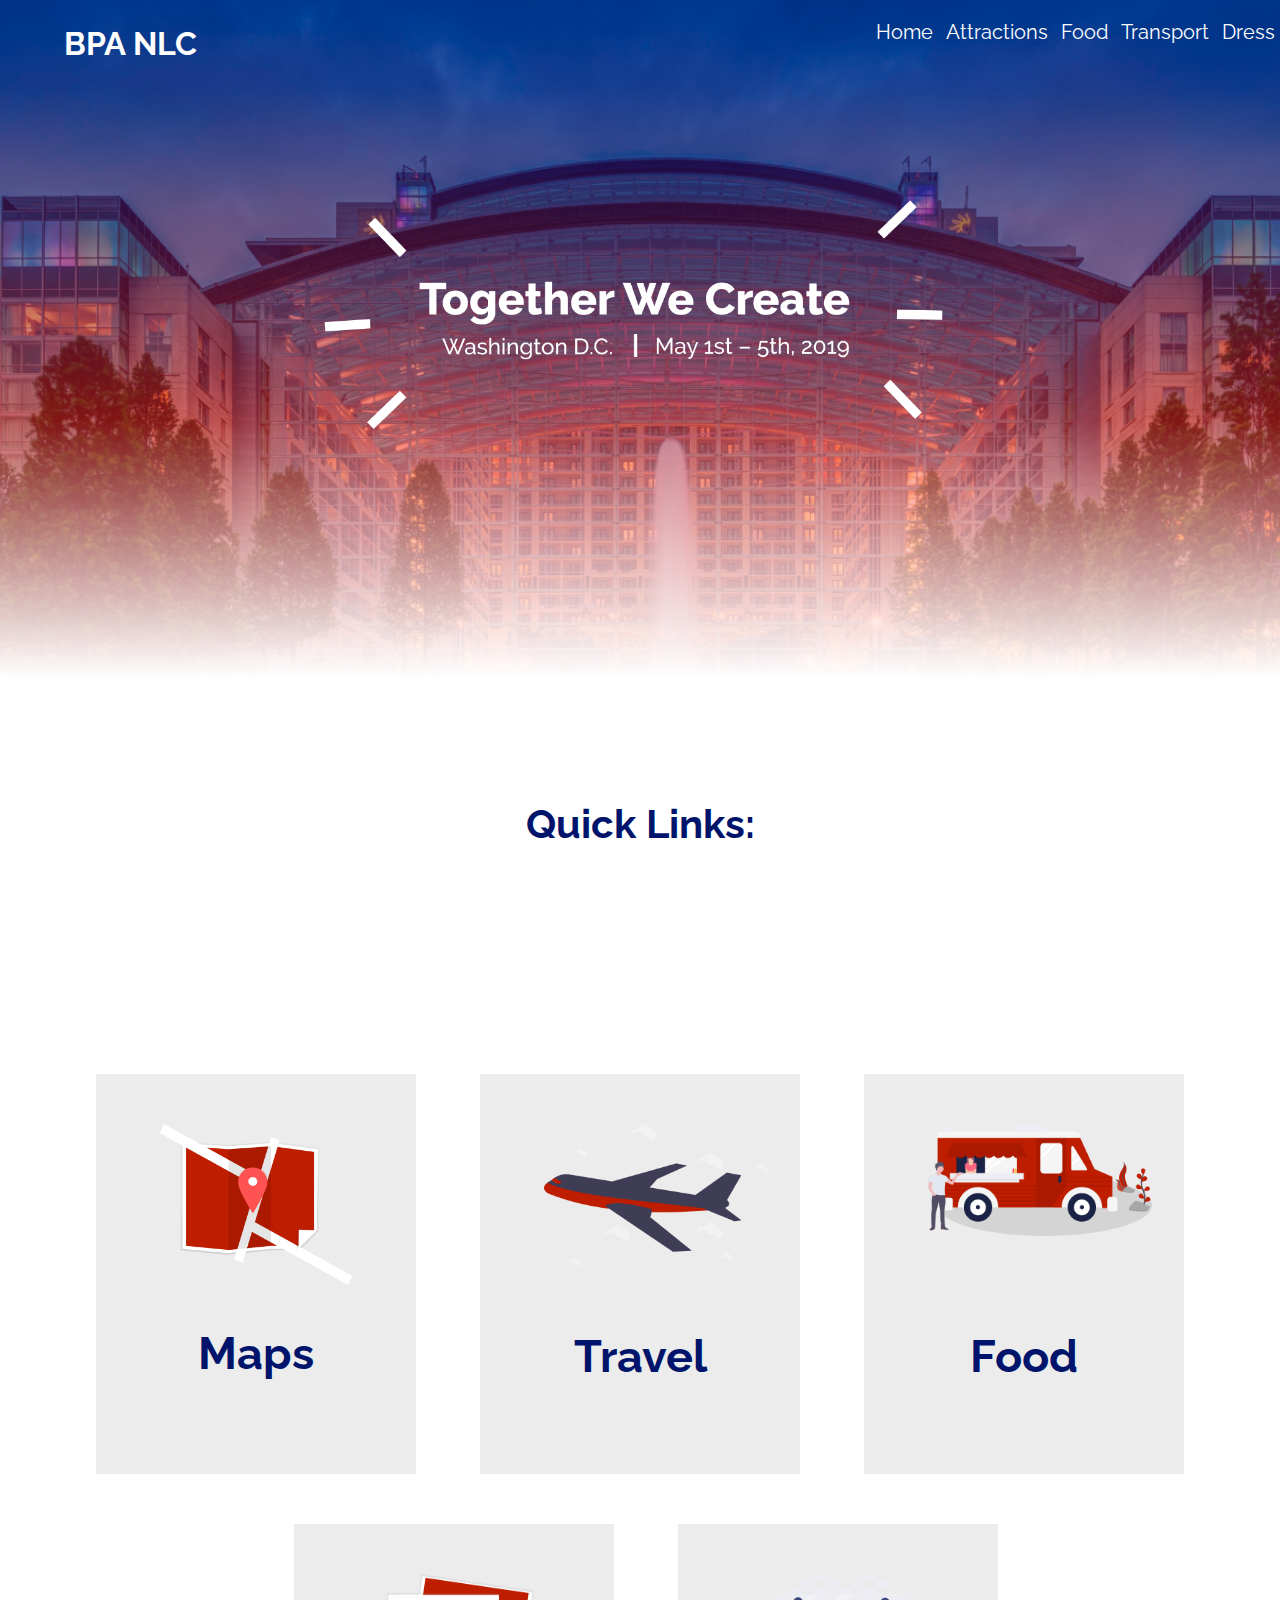
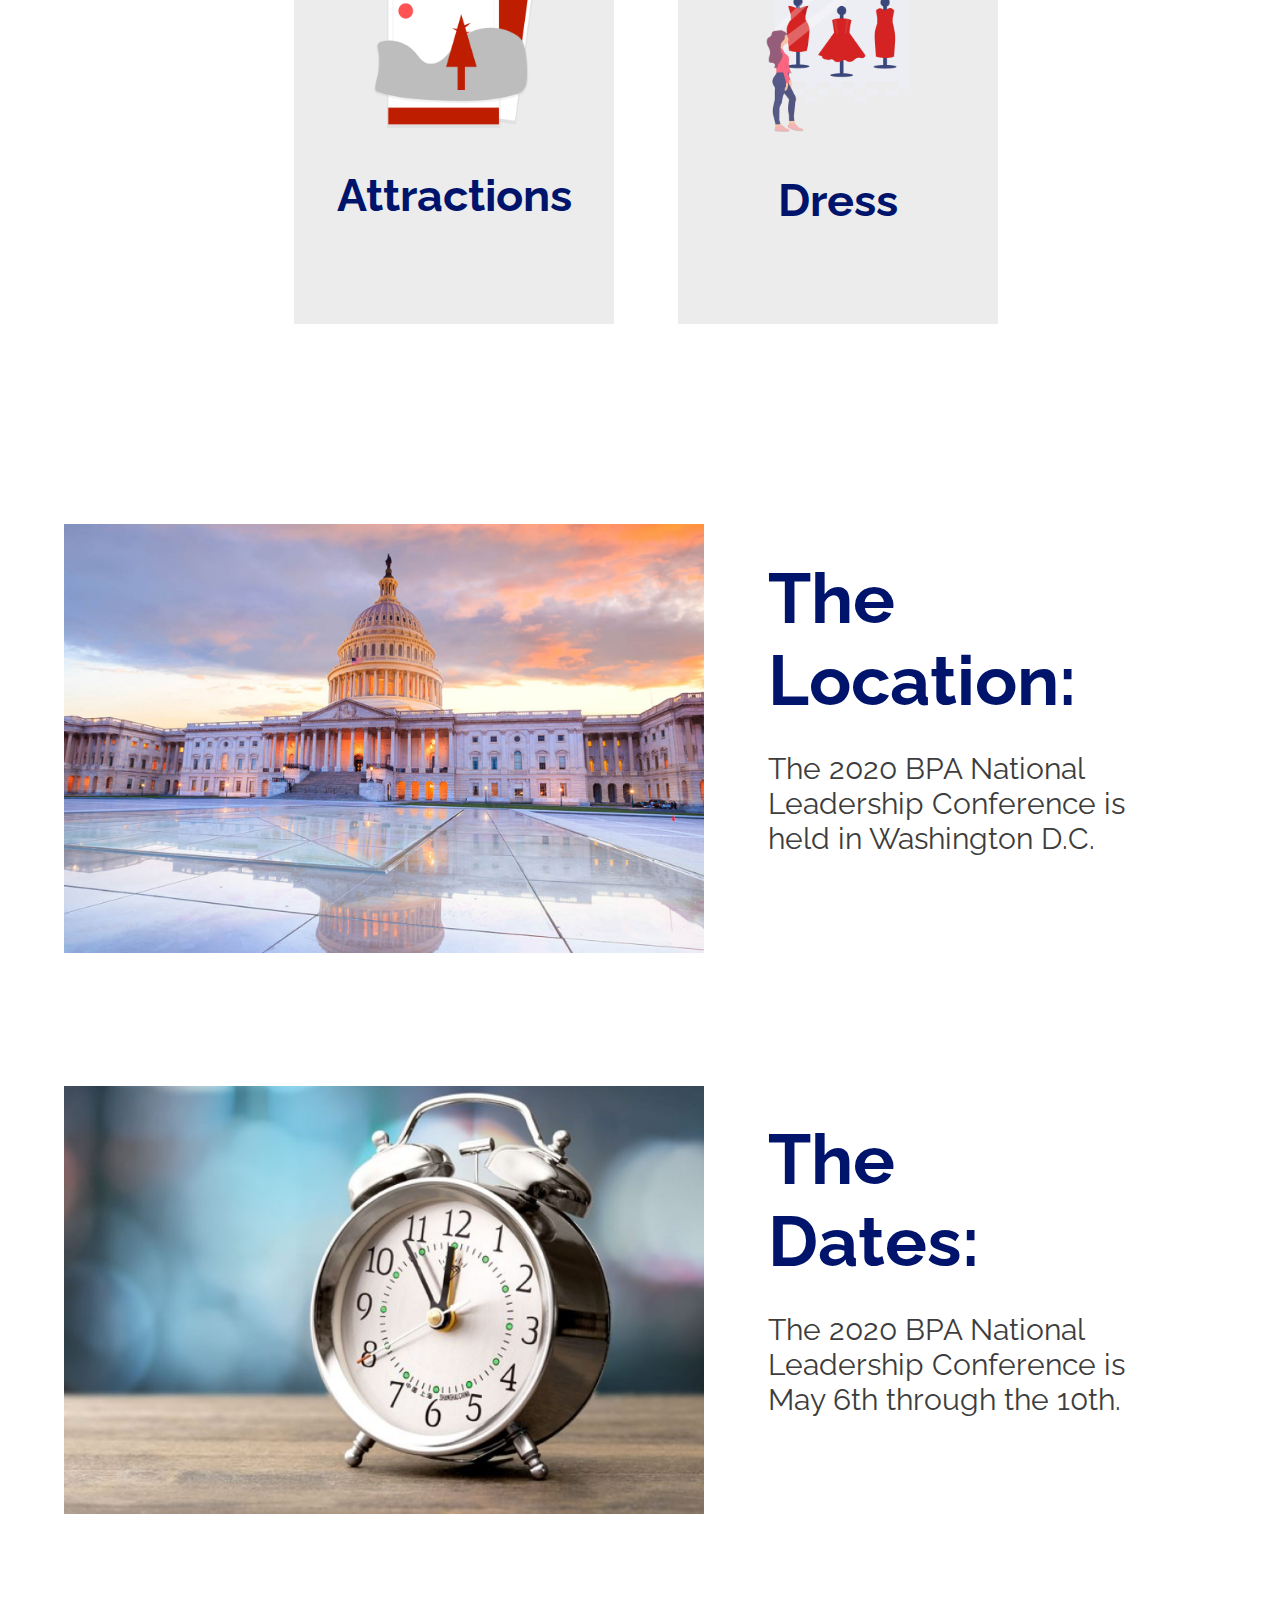
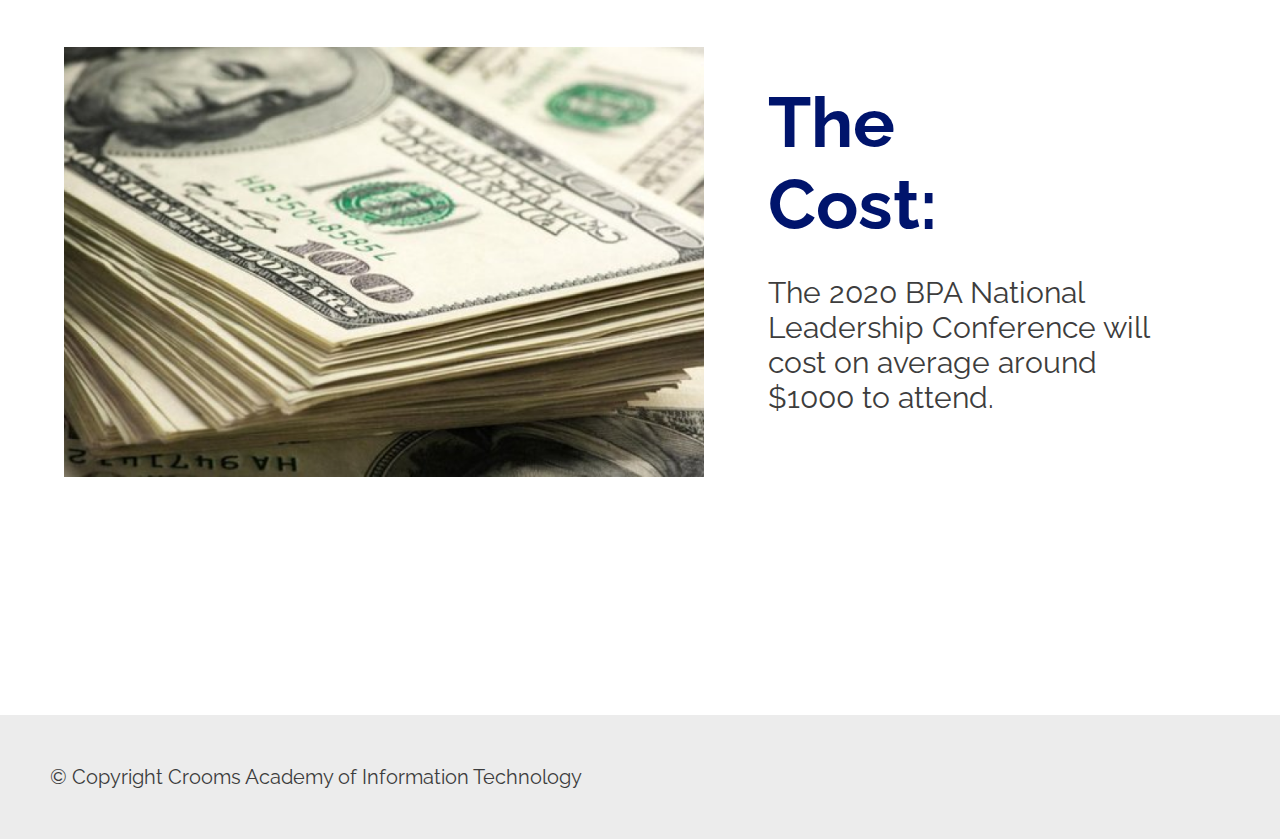
<file: index.html>
<!DOCTYPE html>

<html lang="en">

<head>
        <link rel="stylesheet" type="text/css" href="index.css">
        <link rel="stylesheet" href="https://cdnjs.cloudflare.com/ajax/libs/font-awesome/4.7.0/css/font-awesome.min.css">
        <meta name="viewport" content="width=device-width, initial-scale=1">
        <title>BPA 2020 - Home</title>
        <link rel="shortcut icon" type="image/x-icon" href="favicon.ico"/>
        <link rel="apple-touch-icon" href="favicon.png">
</head>

<body>
        <div class="topnav" id="myTopnav">
        <a href="javascript:void(0);" class="close" onclick="myFunction()">
        <i class="fa fa-times"></i>
        </a>
        <a href="index.html">Home</a>
        <a href="attractions.html" class="first">Attractions</a>
        <a href="food.html">Food</a>
        <a href="transportation.html">Transport</a>
        <a href="dress.html">Dress</a>
        <a href="javascript:void(0);" class="menu" onclick="myFunction()">
        <i class="fa fa-bars"></i>
        </a>
         </div>

<div class="gradient"></div>
<div class="background"></div>
<a href="index.html"><h1 class="logo">BPA NLC</h1></a>
<img class="info" src="logo.png" alt="BPA logo"/>

<h1 class="intro">Quick Links:</h1>
<div class="flex-container">
<div class="one">
<a href="transportation.html">
<img class="icon" src="maps.png" alt="map icon"/>
<h2 class="text1">Maps</h2>
</a>
</div>
<div class="two">
<a href="transportation.html">
<img class="icon2" src="travel.png" alt="airplane"/>
<h2 class="text2">Travel</h2>
</a>
</div>
<div class="three">
<a href="food.html">
<img class="icon3" src="food.png" alt="food truck"/>
<h2 class="text3">Food</h2>
</a>
</div>
</div>

<div class="flex-container2">
<div class="one2">
        <a href="attractions.html">
        <img class="icon4" src="attractions.png" alt="photograph"/>
        <h2 class="text4">Attractions</h2>
        </a>
</div>
<div class="two2">
        <a href="dress.html">
        <img class="icon6" src="dress.png" alt="Dress suit"/>
        <h2 class="text6">Dress</h2>
</a>
</div>
<!--<div class="three">
        <a href="newsletter.html">
        <img class="icon5" src="blog.png" alt="envelope"/>
        <h2 class="text5">Newsletter</h2>
</a>
</div>-->
</div>

<img class="washington" src="washington.png" alt="capital building" />
<h3 class="title1">The Location:</h3>
<p class="phome">The 2020 BPA National Leadership Conference is held in Washington D.C.</p>

<img class="washington" src="clock.png" alt="clock"/>
<h3 class="title1">The Dates:</h3>
<p class="phome">The 2020 BPA National Leadership Conference is May 6th through the 10th.</p>

<img class="washington" src="money.png" alt="stack of money"/>
<h3 class="title1">The Cost:</h3>
<p class="phome">The 2020 BPA National Leadership Conference will cost on average around $1000 to attend.</p>

<footer>
    &copy; Copyright Crooms Academy of Information Technology
</footer>

<script>
function myFunction() {
  var x = document.getElementById("myTopnav");
  if (x.className === "topnav") {
    x.className += " responsive";
  } else {
    x.className = "topnav";
  }
}
</script>

</body>

</html>
</file>
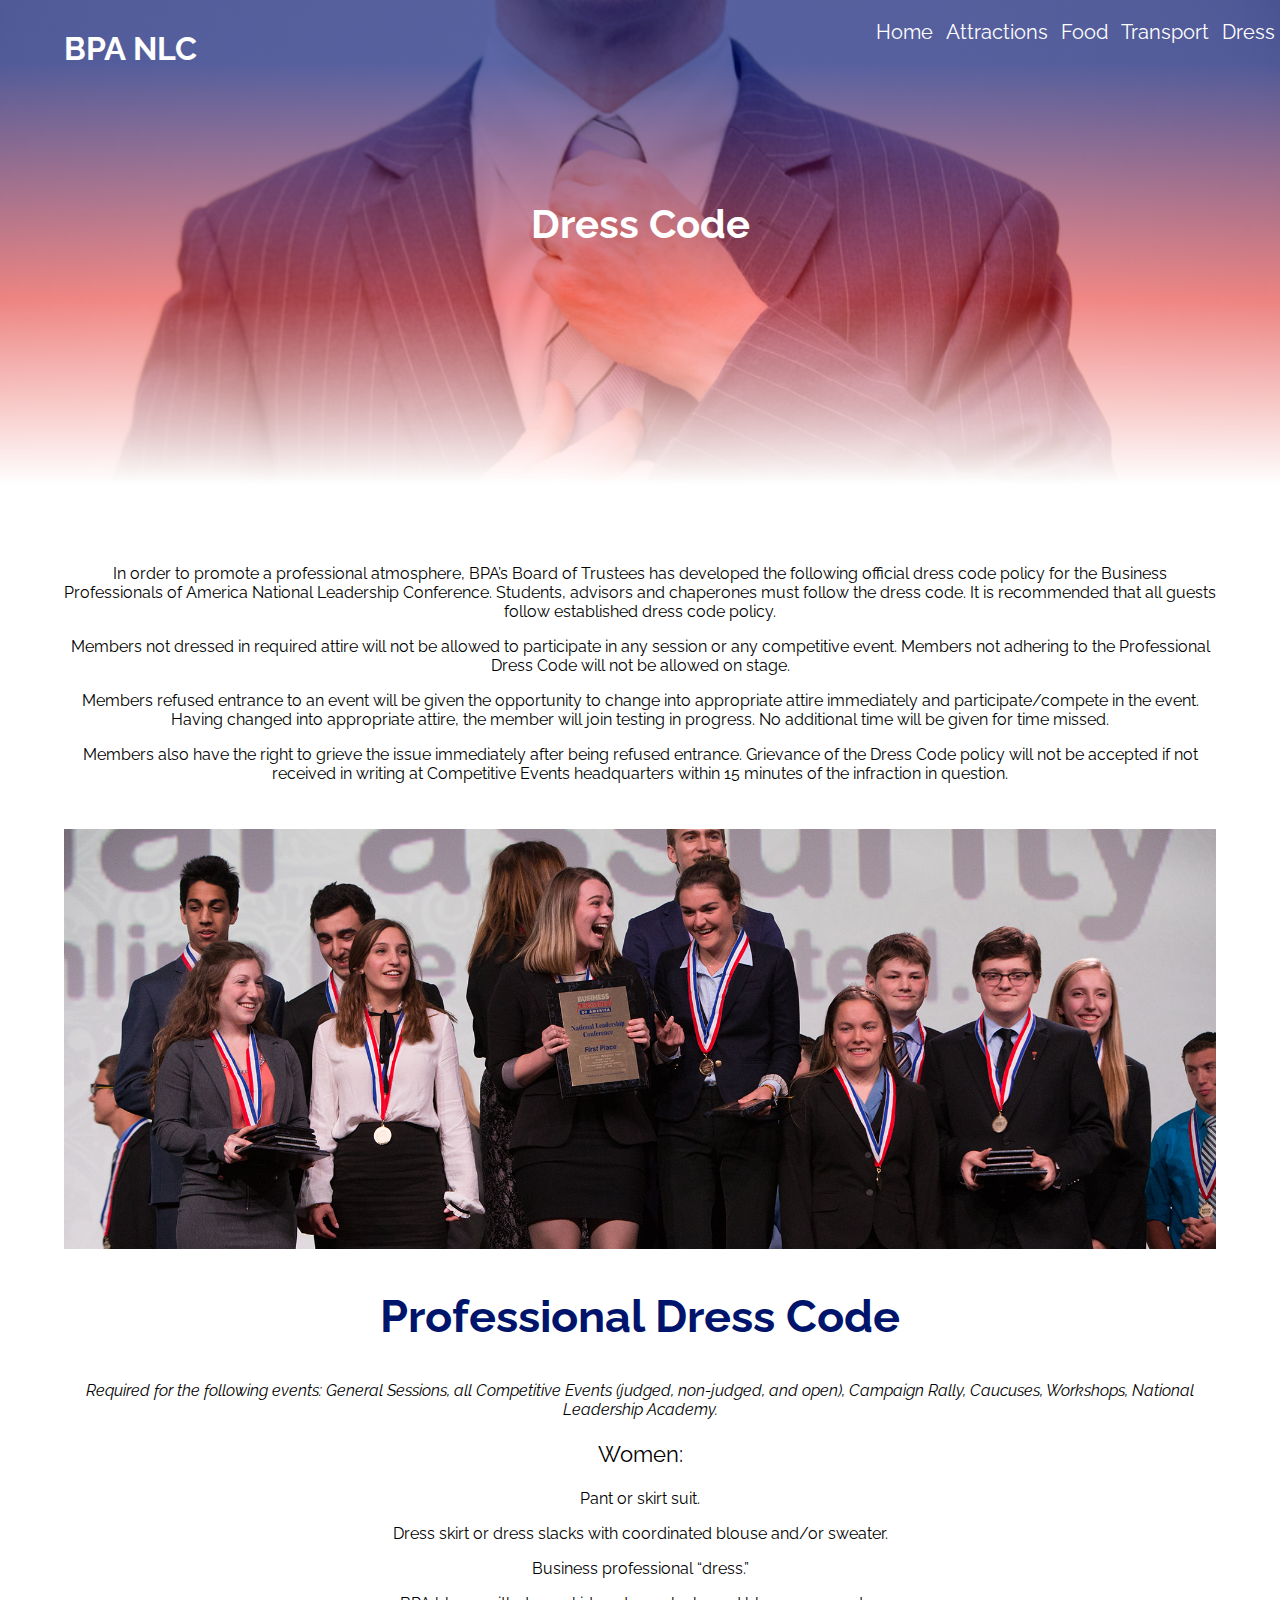
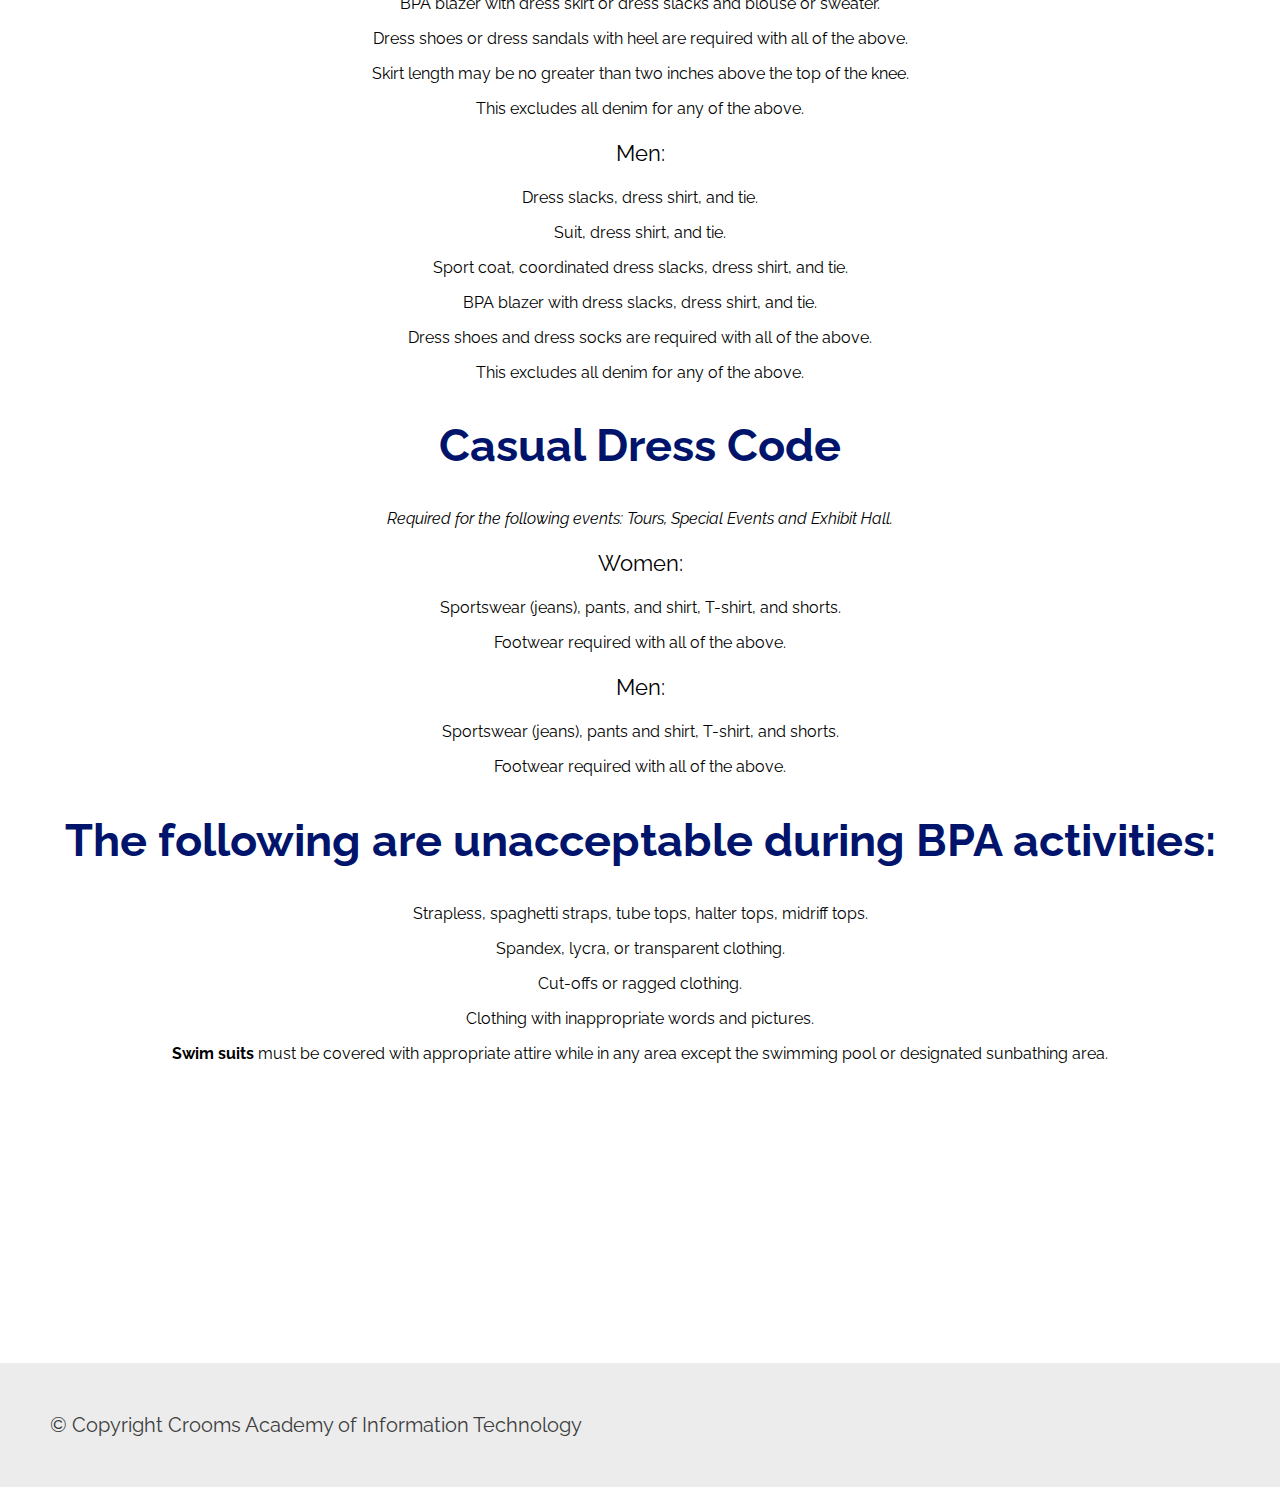
<file: dress.html>
<!DOCTYPE html>

<html lang="en">

<head>
	<link rel="stylesheet" type="text/css" href="index.css">
	<link rel="stylesheet" href="https://cdnjs.cloudflare.com/ajax/libs/font-awesome/4.7.0/css/font-awesome.min.css">
	<title>BPA 2020 - Dress</title>
	<meta name="viewport" content="width=device-width, initial-scale=1">
	<link rel="shortcut icon" type="image/x-icon" href="favicon.ico"/>
</head>

<body>

		<div class="topnav" id="myTopnav">
				<a href="javascript:void(0);" class="close" onclick="myFunction()">
				<i class="fa fa-times"></i>
				</a>
				<a href="index.html">Home</a>
				<a href="attractions.html" class="first">Attractions</a>
				<a href="food.html">Food</a>
				<a href="transportation.html">Transport</a>
				<a href="dress.html">Dress</a>
				<a href="javascript:void(0);" class="menu" onclick="myFunction()">
				<i class="fa fa-bars"></i>
				</a>
				 </div>

    <div class="attrgradient"></div>
	<div class="dressbackground"></div>
	<a href="index.html"><h1 class="logo2">BPA NLC</h1></a>
	<h1 class="dresstitle">Dress Code</h1>
	<div class="dresspage">
		<p>In order to promote a professional atmosphere, BPA’s Board of Trustees has developed the following official dress code policy for the Business Professionals of America National Leadership Conference. Students, advisors and chaperones must follow the dress code. It is recommended that all guests follow established dress code policy.</p>
		<p>Members not dressed in required attire will not be allowed to participate in any session or any competitive event. Members not adhering to the Professional Dress Code will not be allowed on stage.</p>
		<p>Members refused entrance to an event will be given the opportunity to change into appropriate attire immediately and participate/compete in the event. Having changed into appropriate attire, the member will join testing in progress. No additional time will be given for time missed.</p>
		<p>Members also have the right to grieve the issue immediately after being refused entrance. Grievance of the Dress Code policy will not be accepted if not received in writing at Competitive Events headquarters within 15 minutes of the infraction in question.</p>
		<img class="dresscodeimage" src="dresscode.jpg" alt="people on stage winning award"/>
		<h2>Professional Dress Code</h2>
			<p><i>Required for the following events: General Sessions, all Competitive Events (judged, non-judged, and open), Campaign Rally, Caucuses, Workshops, National Leadership Academy.</i></p>
			<h3 class="memorialsite">Women:</h3>
				  <p>Pant or skirt suit.</p>
				  <p>Dress skirt or dress slacks with coordinated blouse and/or sweater.</p>
				  <p>Business professional “dress.”</p>
				  <p>BPA blazer with dress skirt or dress slacks and blouse or sweater.</p>
				  <p>Dress shoes or dress sandals with heel are required with all of the above.</p>
				  <p>Skirt length may be no greater than two inches above the top of the knee.</p>
				  <p>This excludes all denim for any of the above.</p>
			<h3 class="memorialsite">Men:</h3>
				  <p>Dress slacks, dress shirt, and tie.</p>
				  <p>Suit, dress shirt, and tie.</p>
				  <p>Sport coat, coordinated dress slacks, dress shirt, and tie.</p>
				  <p>BPA blazer with dress slacks, dress shirt, and tie.</p>
				  <p>Dress shoes and dress socks are required with all of the above.</p>
				  <p>This excludes all denim for any of the above.</p>
		<h2>Casual Dress Code</h2>
			<p><i>Required for the following events: Tours, Special Events and Exhibit Hall.</i></p>
			<h3 class="memorialsite">Women:</h3>
				  <p>Sportswear (jeans), pants, and shirt, T-shirt, and shorts.</p>
				  <p>Footwear required with all of the above.</p>
			<h3 class="memorialsite">Men:</h3>
				  <p>Sportswear (jeans), pants and shirt, T-shirt, and shorts.</p>
				  <p>Footwear required with all of the above. </p>
		<h2>The following are unacceptable during BPA activities:</h2>
				  <p>Strapless, spaghetti straps, tube tops, halter tops, midriff tops.</p>
				  <p>Spandex, lycra, or transparent clothing.</p>
				  <p>Cut-offs or ragged clothing.</p>
				  <p>Clothing with inappropriate words and pictures.</p>
		  <p><b>Swim suits</b> must be covered with appropriate attire while in any area except the swimming pool or designated sunbathing area.</p>
	  </div>
	  
	  <footer>
		&copy; Copyright Crooms Academy of Information Technology
		</footer>
		
		<script>

				function myFunction() {
					var x = document.getElementById("myTopnav");
					if (x.className === "topnav") {
					x.className += " responsive";
					} else {
					x.className = "topnav";
					}
				}
				</script>

</body>

</html>
</file>
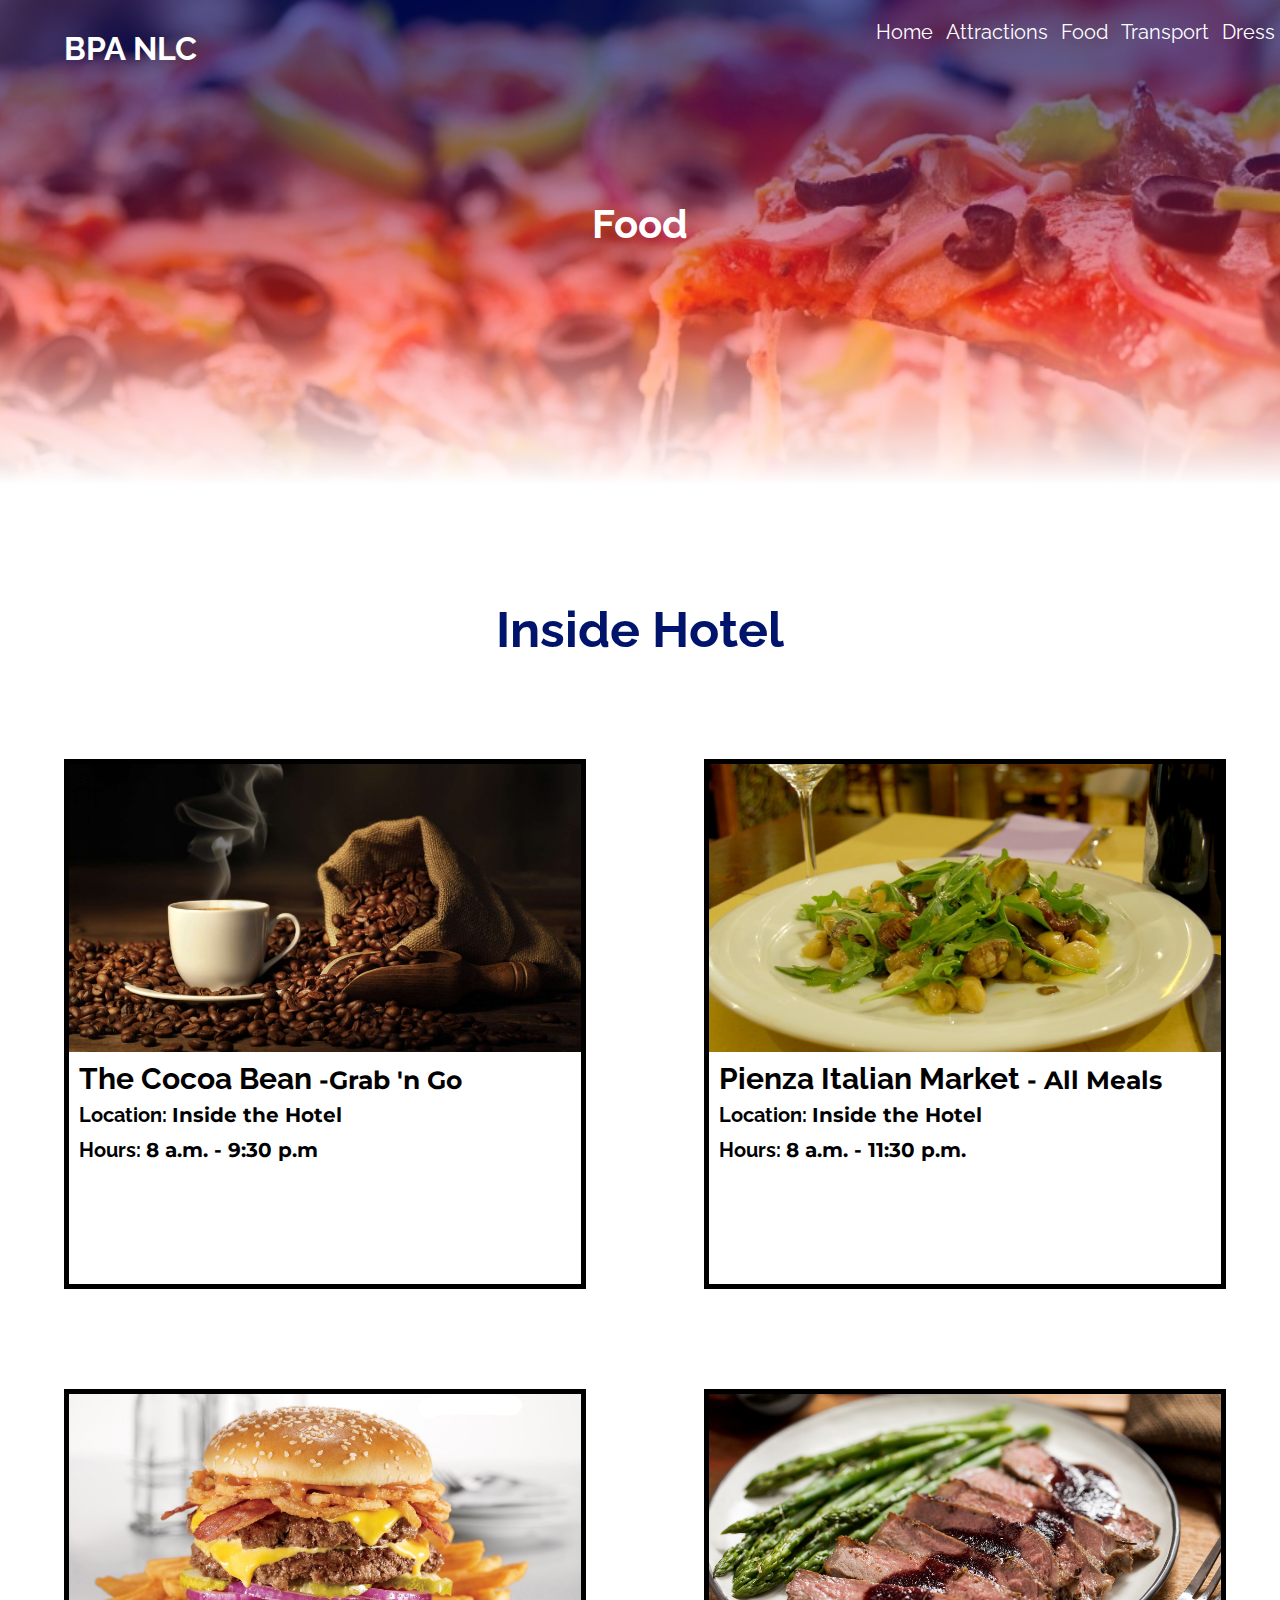
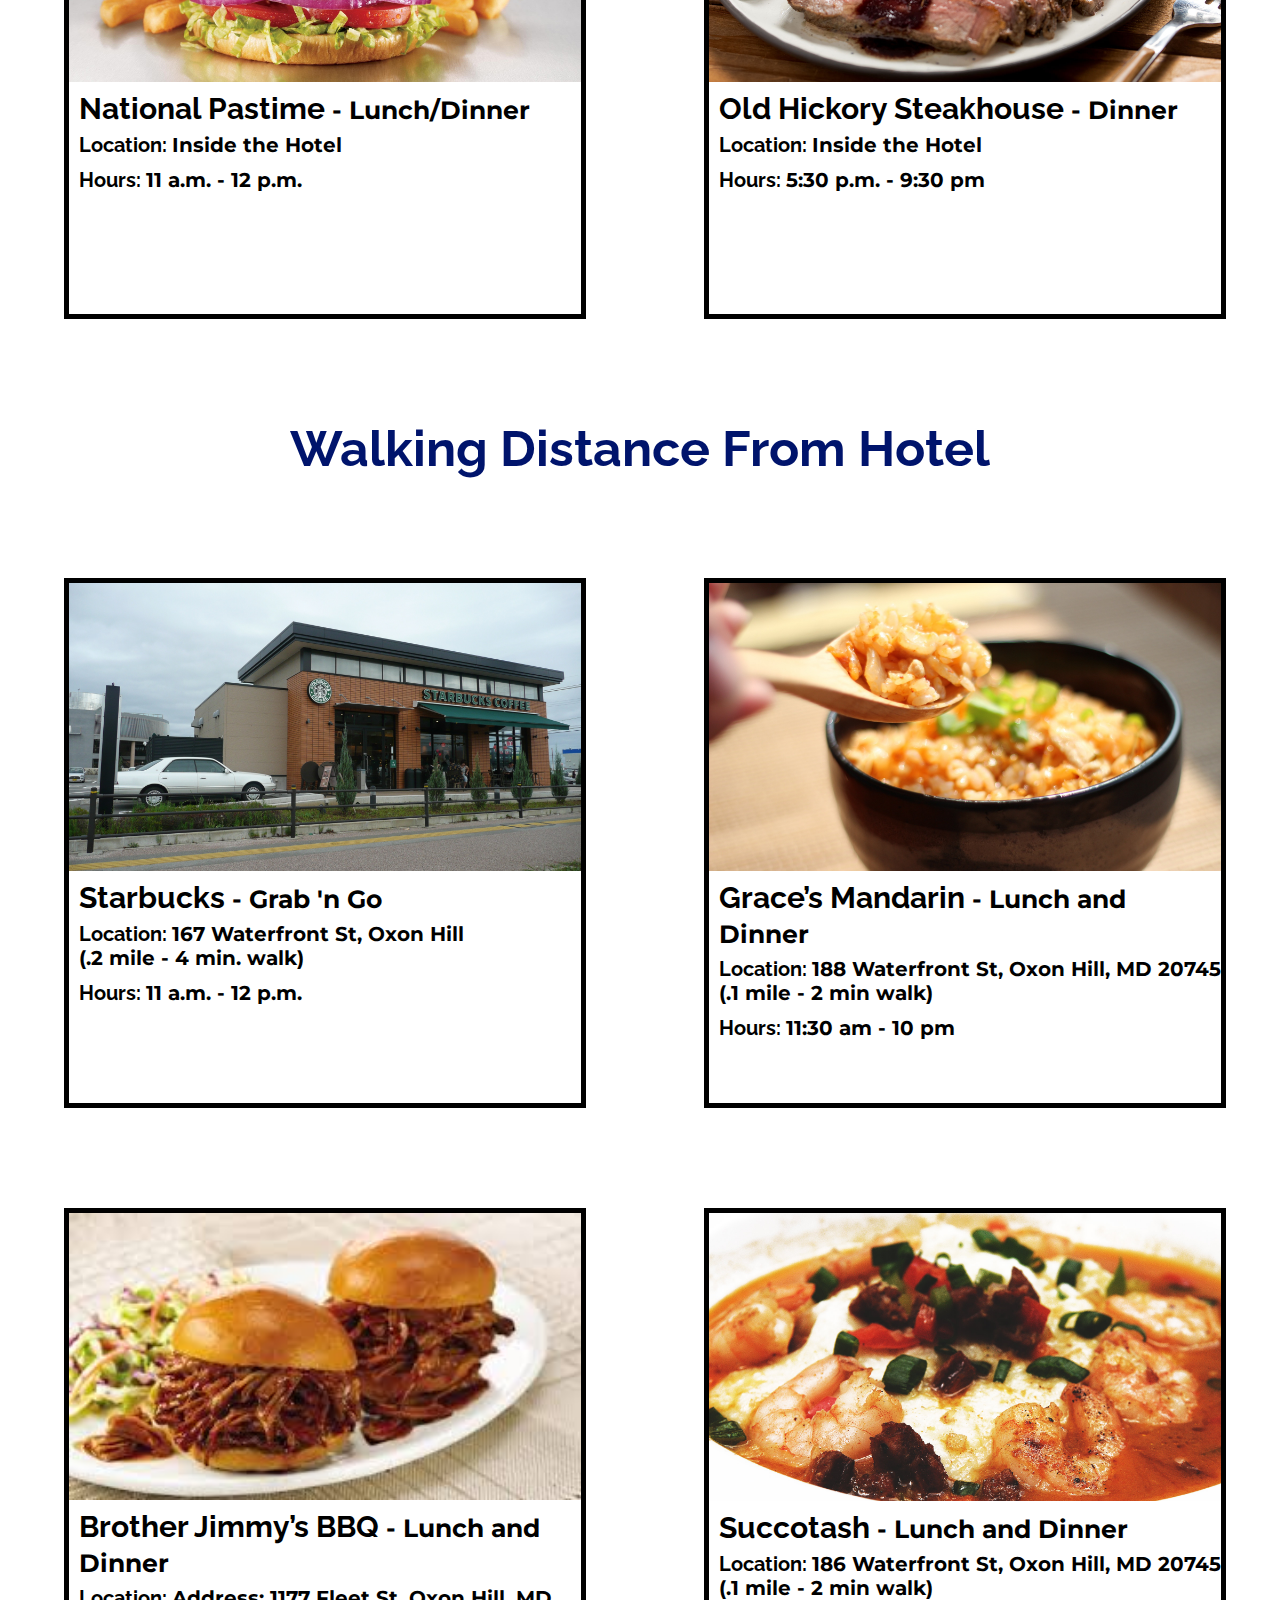
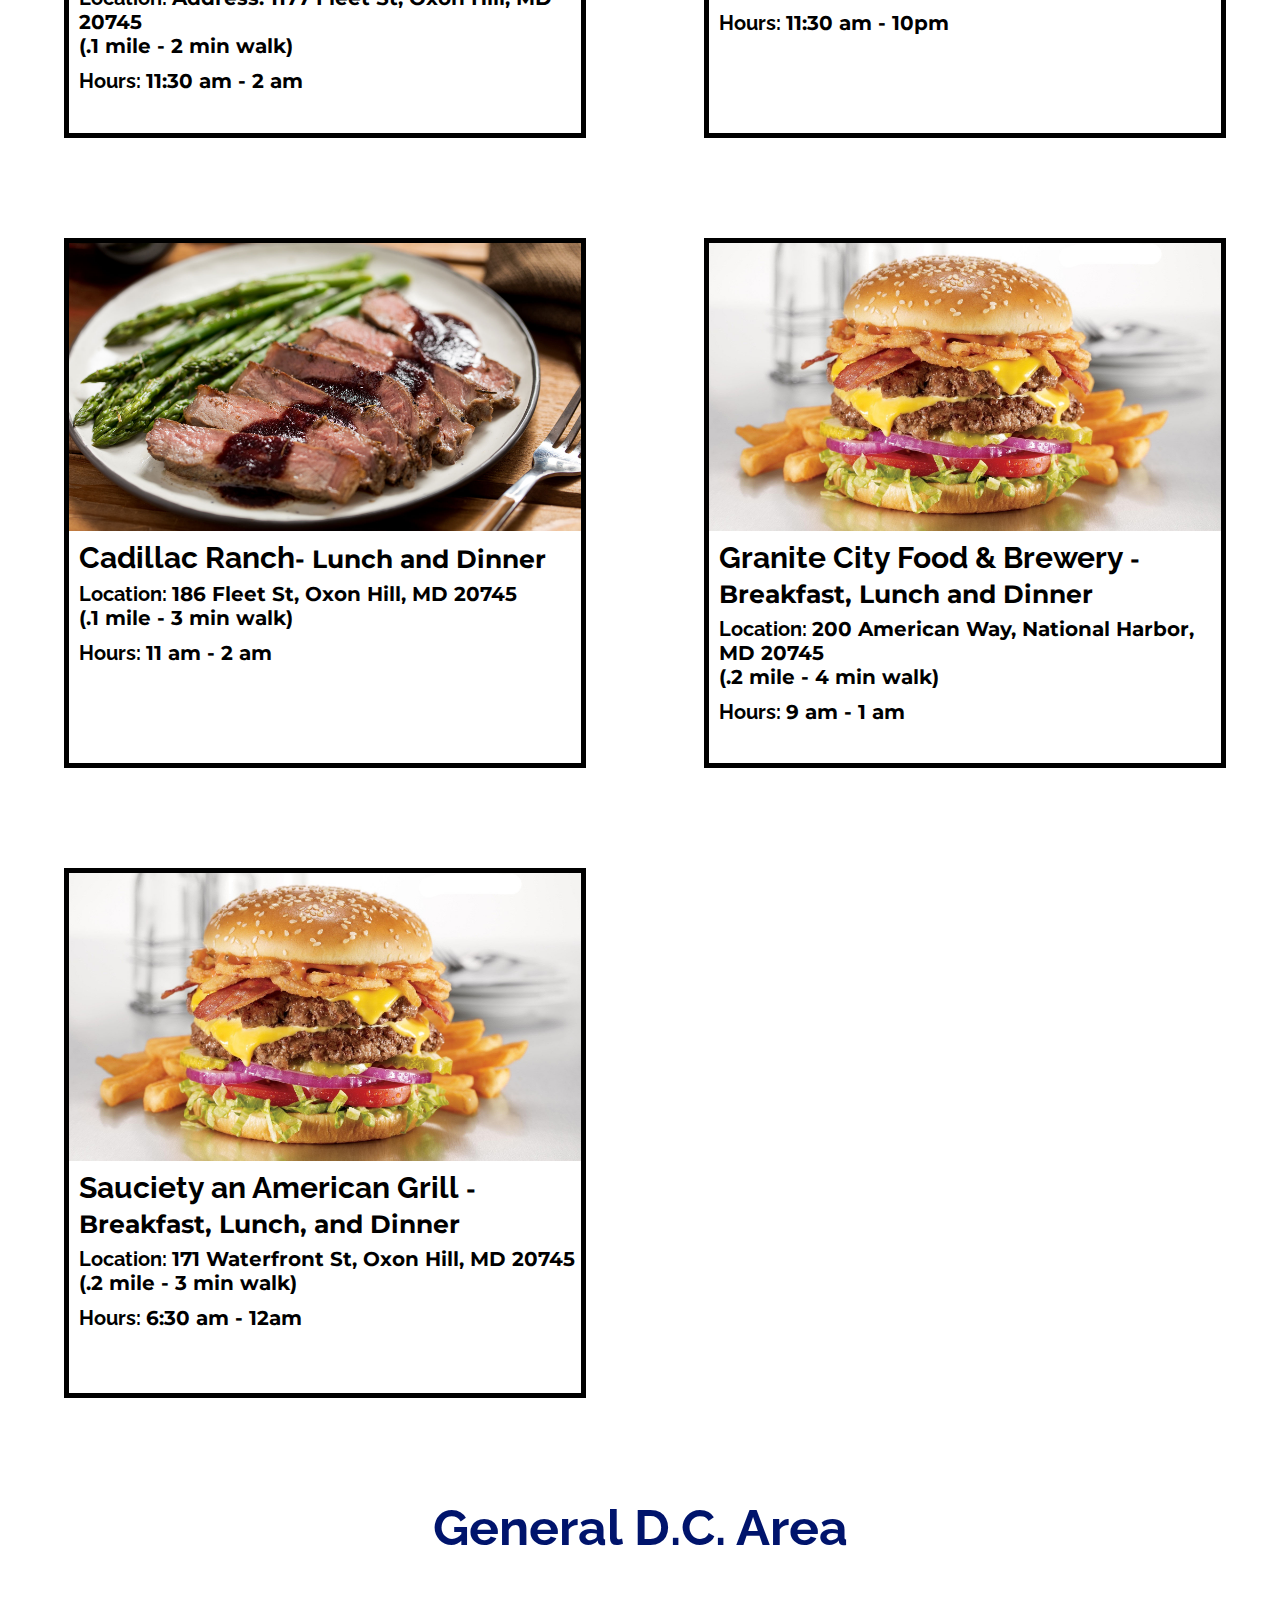
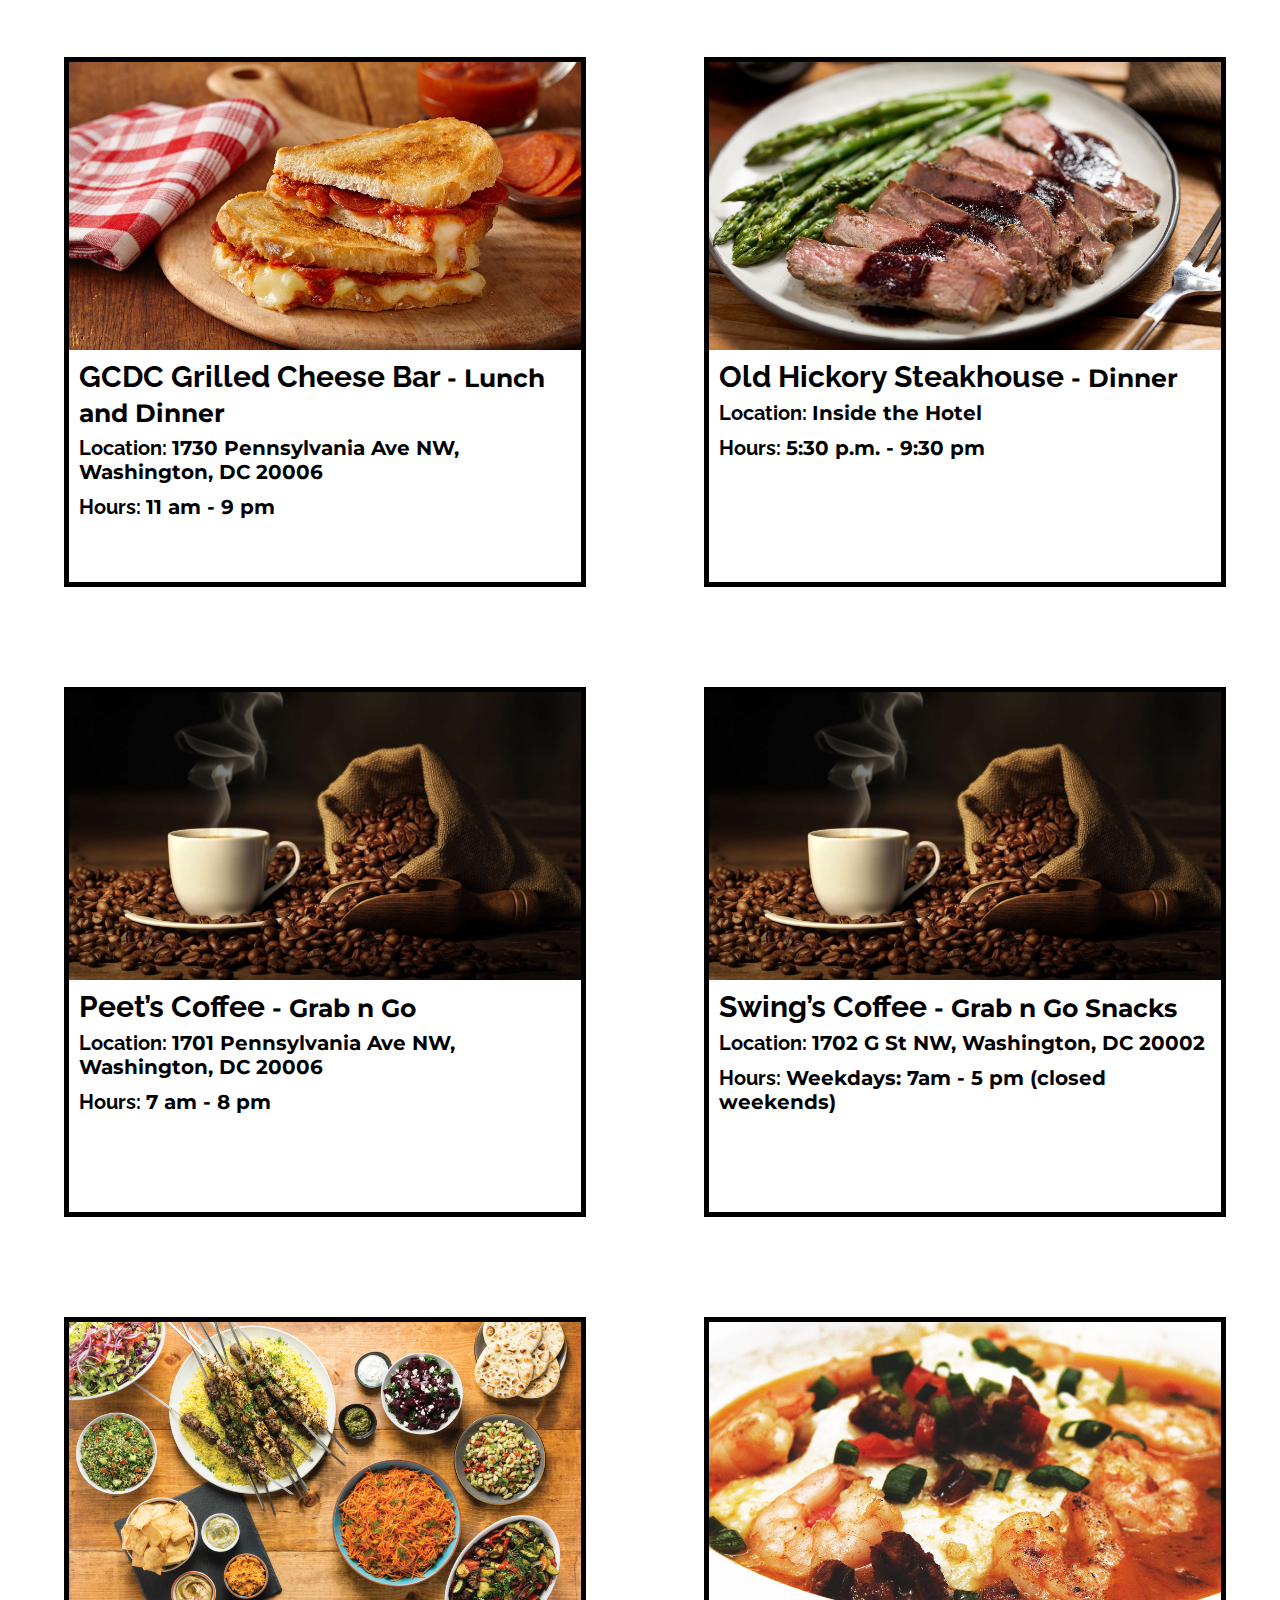
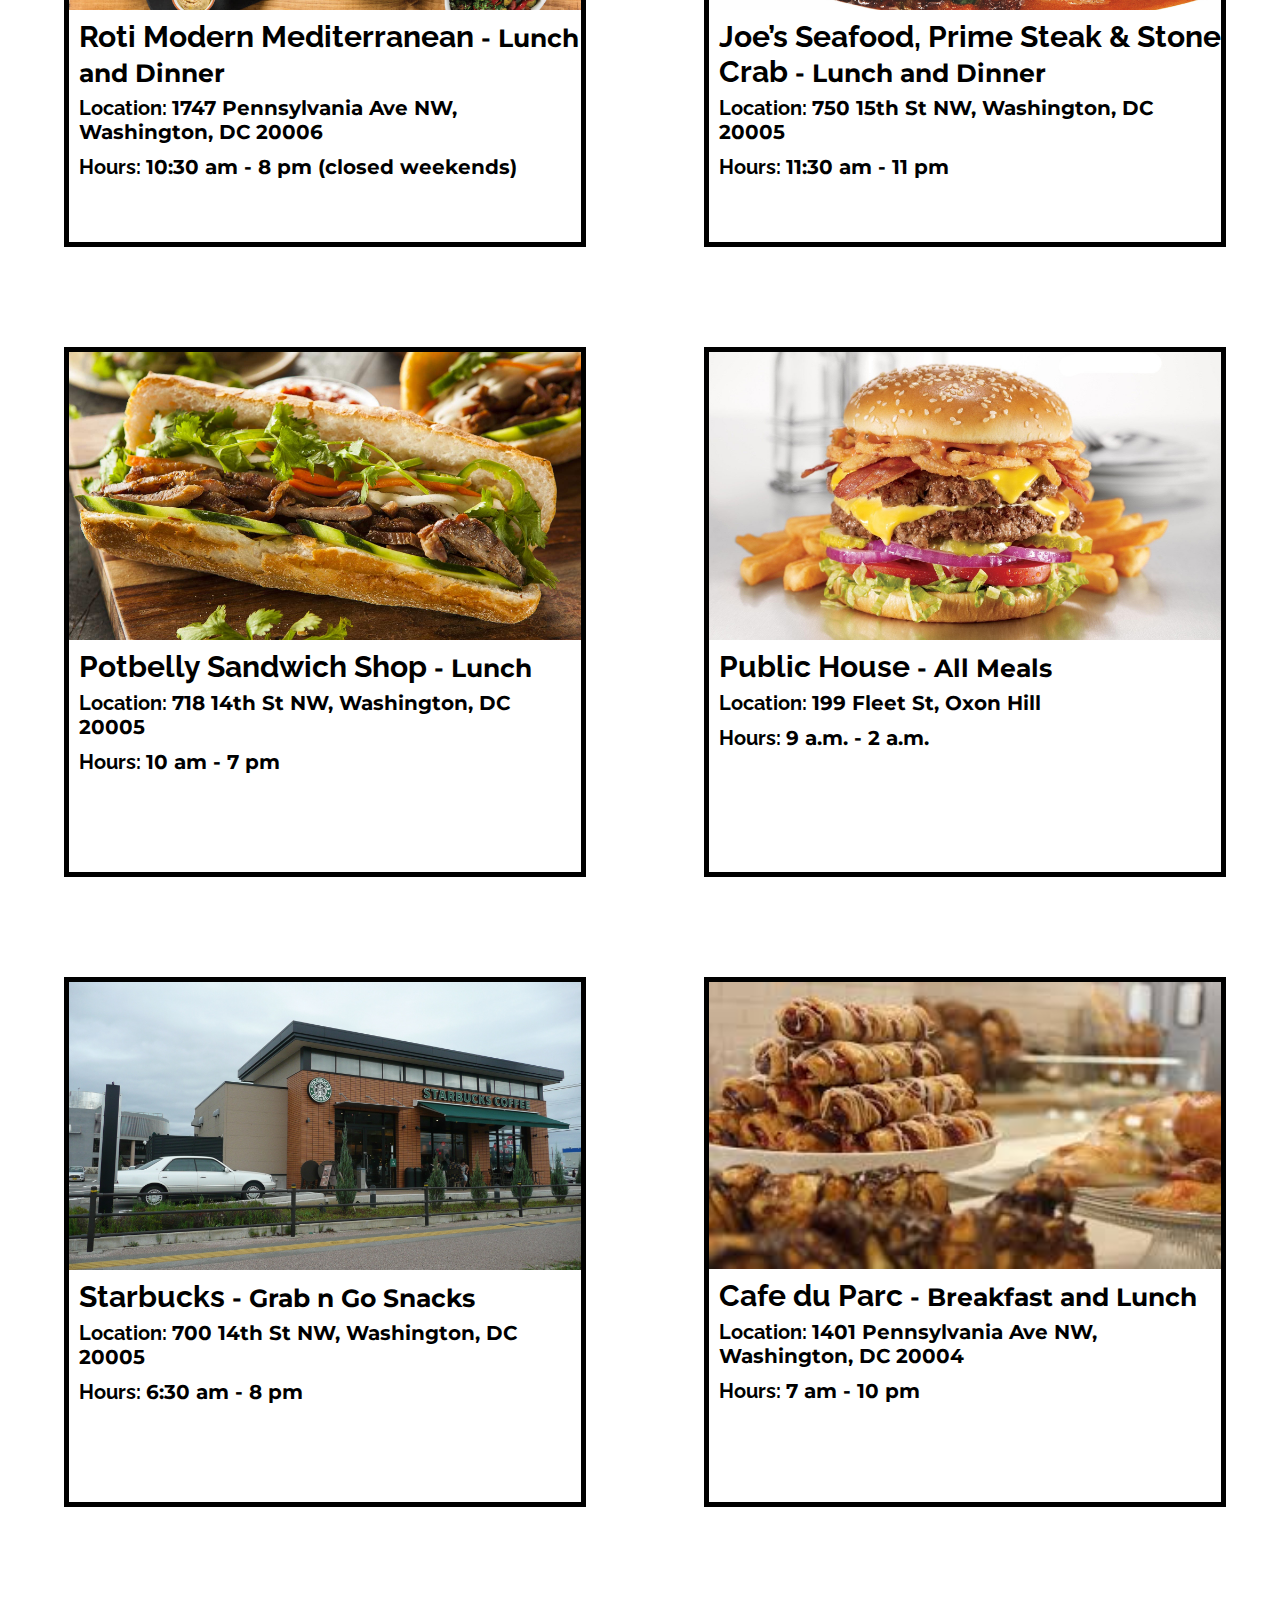
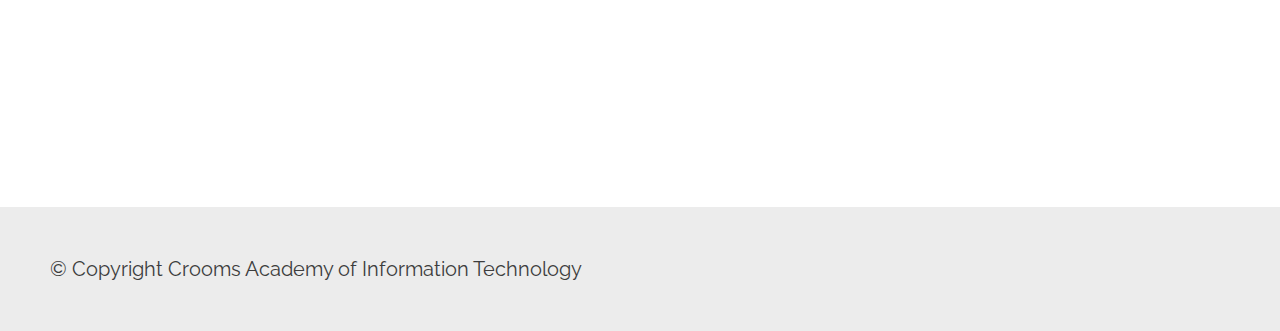
<file: food.html>
<!DOCTYPE html>

<html lang="en">

<head>
        <link rel="stylesheet" type="text/css" href="index.css">
        <link rel="stylesheet" href="https://cdnjs.cloudflare.com/ajax/libs/font-awesome/4.7.0/css/font-awesome.min.css">
        <title>BPA 2020 - Food</title>
        <meta name="viewport" content="width=device-width, initial-scale=1">
        <link rel="shortcut icon" type="image/x-icon" href="favicon.ico"/>
</head>

<body onload="onLoad()">

        <div class="topnav" id="myTopnav">
                <a href="javascript:void(0);" class="close" onclick="myFunction()">
                <i class="fa fa-times"></i>
                </a>
                 <a href="index.html">Home</a>
                <a href="attractions.html" class="first">Attractions</a>
                <a href="food.html">Food</a>
                <a href="transportation.html">Transport</a>
                <a href="dress.html">Dress</a>
                <a href="javascript:void(0);" class="menu" onclick="myFunction()">
                <i class="fa fa-bars"></i>
                </a>
                 </div>

<div class="attrgradient"></div>
<div class="foodbackground"></div>
<a href="index.html"><h1 class="logo2">BPA NLC</h1></a>
<h1 class="foodtitle">Food</h1>



<h2 class="foodintro">Inside Hotel</h2>

<div class="foodleft">
    <img class="foodimage" src="coffee.jpg" alt="coffee">
    <h4 class="foodname">The Cocoa Bean <span class="type">-Grab 'n Go</span></h4>
    <h6 class="foodaddress">Location: <span class="location">Inside the Hotel</span></h6>
    <h6 class="foodhours">Hours: <span class="location">8 a.m. - 9:30 p.m</span></h6>
</div>

<div class="foodright">
        <img class="foodimage" src="italian.jpg" alt="italian">
        <h4 class="foodname">Pienza Italian Market <span class="type">- All Meals</span></h4>
        <h6 class="foodaddress">Location: <span class="location">Inside the Hotel</span></h6>
        <h6 class="foodhours">Hours: <span class="location">8 a.m. - 11:30 p.m.</span></h6>
</div>

<div class="foodleft">
        <img class="foodimage" src="burger.jpg" alt="hamburger">
        <h4 class="foodname">National Pastime <span class="type">- Lunch/Dinner</span></h4>
        <h6 class="foodaddress">Location: <span class="location">Inside the Hotel</span></h6>
        <h6 class="foodhours">Hours: <span class="location">11 a.m. - 12 p.m.</span></h6>
</div>

<div class="foodright">
        <img class="foodimage" src="steak.jpg" alt="steak">
        <h4 class="foodname">Old Hickory Steakhouse<span class="type"> - Dinner</span></h4>
        <h6 class="foodaddress">Location: <span class="location">Inside the Hotel</span></h6>
        <h6 class="foodhours">Hours: <span class="location">5:30 p.m. - 9:30 pm</span></h6>
</div>

<h2 class="foodintro">Walking Distance From Hotel</h2>

<div class="foodleft">
        <img class="foodimage" src="starbucks.jpg" alt="starbucks">
        <h4 class="foodname">Starbucks <span class="type"> - Grab 'n Go</span></h4>
        <h6 class="foodaddress">Location: <span class="location">167 Waterfront St, Oxon Hill <br>(.2 mile - 4 min. walk)</span></h6>
        <h6 class="foodhours">Hours: <span class="location">11 a.m. - 12 p.m.</span></h6>
</div>

<div class="foodright">
        <img class="foodimage" src="graces.jpg" alt="chinese">
        <h4 class="foodname">Grace’s Mandarin <span class="type">- Lunch and Dinner</span></h4>
        <h6 class="foodaddress">Location: <span class="location">188 Waterfront St, Oxon Hill, MD 20745<br>(.1 mile - 2 min walk)</span></h6>
        <h6 class="foodhours">Hours: <span class="location">11:30 am - 10 pm</span></h6>
</div>

<div class="foodleft">
        <img class="foodimage" src="bbq.jpg" alt="BBQ">
        <h4 class="foodname">Brother Jimmy’s BBQ <span class="type">- Lunch and Dinner</span></h4>
        <h6 class="foodaddress">Location: <span class="location">Address: 1177 Fleet St, Oxon Hill, MD 20745 <br>(.1 mile - 2 min walk)</span></h6>
        <h6 class="foodhours">Hours: <span class="location">11:30 am - 2 am</span></h6>
</div>

<div class="foodright">
        <img class="foodimage" src="shrimpandgrits.jpg" alt="Shrimp and Grits">
        <h4 class="foodname">Succotash <span class="type">- Lunch and Dinner</span></h4>
        <h6 class="foodaddress">Location: <span class="location">186 Waterfront St, Oxon Hill, MD 20745 <br>(.1 mile - 2 min walk)</span></h6>
        <h6 class="foodhours">Hours: <span class="location">11:30 am - 10pm</span></h6>
</div>

<div class="foodleft">
        <img class="foodimage" src="steak.jpg" alt="steak">
        <h4 class="foodname">Cadillac Ranch<span class="type">- Lunch and Dinner</span></h4>
        <h6 class="foodaddress">Location: <span class="location">186 Fleet St, Oxon Hill, MD 20745 <br>(.1 mile - 3 min walk)</span></h6>
        <h6 class="foodhours">Hours: <span class="location">11 am - 2 am</span></h6>
</div>

<div class="foodright">
        <img class="foodimage" src="burger.jpg" alt="hamburger">
        <h4 class="foodname">Granite City Food & Brewery <span class="type">- Breakfast, Lunch and Dinner</span></h4>
        <h6 class="foodaddress">Location: <span class="location">200 American Way, National Harbor, MD 20745 <br>(.2 mile - 4 min walk)</span></h6>
        <h6 class="foodhours">Hours: <span class="location">9 am - 1 am</span></h6>
</div>

<div class="foodleft">
        <img class="foodimage" src="burger.jpg" alt="hamburger">
        <h4 class="foodname">Sauciety an American Grill<span class="type"> - Breakfast, Lunch, and Dinner</span></h4>
        <h6 class="foodaddress">Location: <span class="location">171 Waterfront St, Oxon Hill, MD 20745 <br>(.2 mile - 3 min walk)</span></h6>
        <h6 class="foodhours">Hours: <span class="location">6:30 am - 12am</span></h6>
</div>

<h2 class="foodintro">General D.C. Area</h2>

<div class="foodleft">
        <img class="foodimage" src="grilledcheese.jpg" alt="grilledcheese">
        <h4 class="foodname">GCDC Grilled Cheese Bar <span class="type">- Lunch and Dinner</span></h4>
        <h6 class="foodaddress">Location: <span class="location">1730 Pennsylvania Ave NW, Washington, DC 20006</span></h6>
        <h6 class="foodhours">Hours: <span class="location">11 am - 9 pm</span></h6>
</div>

<div class="foodright">
        <img class="foodimage" src="steak.jpg" alt="steak">
        <h4 class="foodname">Old Hickory Steakhouse<span class="type"> - Dinner</span></h4>
        <h6 class="foodaddress">Location: <span class="location">Inside the Hotel</span></h6>
        <h6 class="foodhours">Hours: <span class="location">5:30 p.m. - 9:30 pm</span></h6>
</div>

<div class="foodleft">
        <img class="foodimage" src="coffee.jpg" alt="coffee">
        <h4 class="foodname">Peet’s Coffee <span class="type">- Grab n Go</span></h4>
        <h6 class="foodaddress">Location: <span class="location">1701 Pennsylvania Ave NW, Washington, DC 20006</span></h6>
        <h6 class="foodhours">Hours: <span class="location">7 am - 8 pm</span></h6>
</div>

<div class="foodright">
        <img class="foodimage" src="coffee.jpg" alt="coffee">
        <h4 class="foodname">Swing’s Coffee<span class="type"> - Grab n Go Snacks</span></h4>
        <h6 class="foodaddress">Location: <span class="location">1702 G St NW, Washington, DC 20002</span></h6>
        <h6 class="foodhours">Hours: <span class="location">Weekdays: 7am - 5 pm (closed weekends)</span></h6>
</div>

<div class="foodleft">
        <img class="foodimage" src="medi.jpg" alt="Mediterranean Plate of Food">
        <h4 class="foodname">Roti Modern Mediterranean <span class="type">- Lunch and Dinner</span></h4>
        <h6 class="foodaddress">Location: <span class="location">1747 Pennsylvania Ave NW, Washington, DC 20006</span></h6>
        <h6 class="foodhours">Hours: <span class="location">10:30 am - 8 pm (closed weekends)</span></h6>
</div>

<div class="foodright">
        <img class="foodimage" src="shrimpandgrits.jpg" alt="Shrimp and Grits">
        <h4 class="foodname">Joe’s Seafood, Prime Steak & Stone Crab<span class="type"> - Lunch and Dinner</span></h4>
        <h6 class="foodaddress">Location: <span class="location">750 15th St NW, Washington, DC 20005</span></h6>
        <h6 class="foodhours">Hours: <span class="location">11:30 am - 11 pm</span></h6>
</div>

<div class="foodleft">
        <img class="foodimage" src="sub.jpg" alt="sub">
        <h4 class="foodname">Potbelly Sandwich Shop <span class="type">- Lunch</span></h4>
        <h6 class="foodaddress">Location: <span class="location">718 14th St NW, Washington, DC 20005</span></h6>
        <h6 class="foodhours">Hours: <span class="location">10 am - 7 pm</span></h6>
</div>

<div class="foodright">
        <img class="foodimage" src="burger.jpg" alt="hamburger">
        <h4 class="foodname">Public House<span class="type"> - All Meals</span></h4>
        <h6 class="foodaddress">Location: <span class="location">199 Fleet St, Oxon Hill</span></h6>
        <h6 class="foodhours">Hours: <span class="location">9 a.m. - 2 a.m.</span></h6>
</div>

<div class="foodleft">
        <img class="foodimage" src="starbucks.jpg" alt="starbucks">
        <h4 class="foodname">Starbucks <span class="type">- Grab n Go Snacks</span></h4>
        <h6 class="foodaddress">Location: <span class="location">700 14th St NW, Washington, DC 20005</span></h6>
        <h6 class="foodhours">Hours: <span class="location">6:30 am - 8 pm </span></h6>
</div>

<div class="foodright">
        <img class="foodimage" src="bakery.jpg" alt="bakery">
        <h4 class="foodname">Cafe du Parc<span class="type"> - Breakfast and Lunch</span></h4>
        <h6 class="foodaddress">Location: <span class="location">1401 Pennsylvania Ave NW, Washington, DC 20004</span></h6>
        <h6 class="foodhours">Hours: <span class="location">7 am - 10 pm</span></h6>
</div>


<footer>
    &copy; Copyright Crooms Academy of Information Technology
</footer>

<script src="https://ajax.googleapis.com/ajax/libs/jquery/1.11.3/jquery.min.js"></script>
    <script src="https://maxcdn.bootstrapcdn.com/bootstrap/3.3.6/js/bootstrap.min.js"></script>

<script>

function myFunction() {
  var x = document.getElementById("myTopnav");
  if (x.className === "topnav") {
    x.className += " responsive";
  } else {
    x.className = "topnav";
  }
}

function onLoad(){
    document.getElementById("picker").selectedIndex = 0;
}

</script>

</body>

</html>
</file>
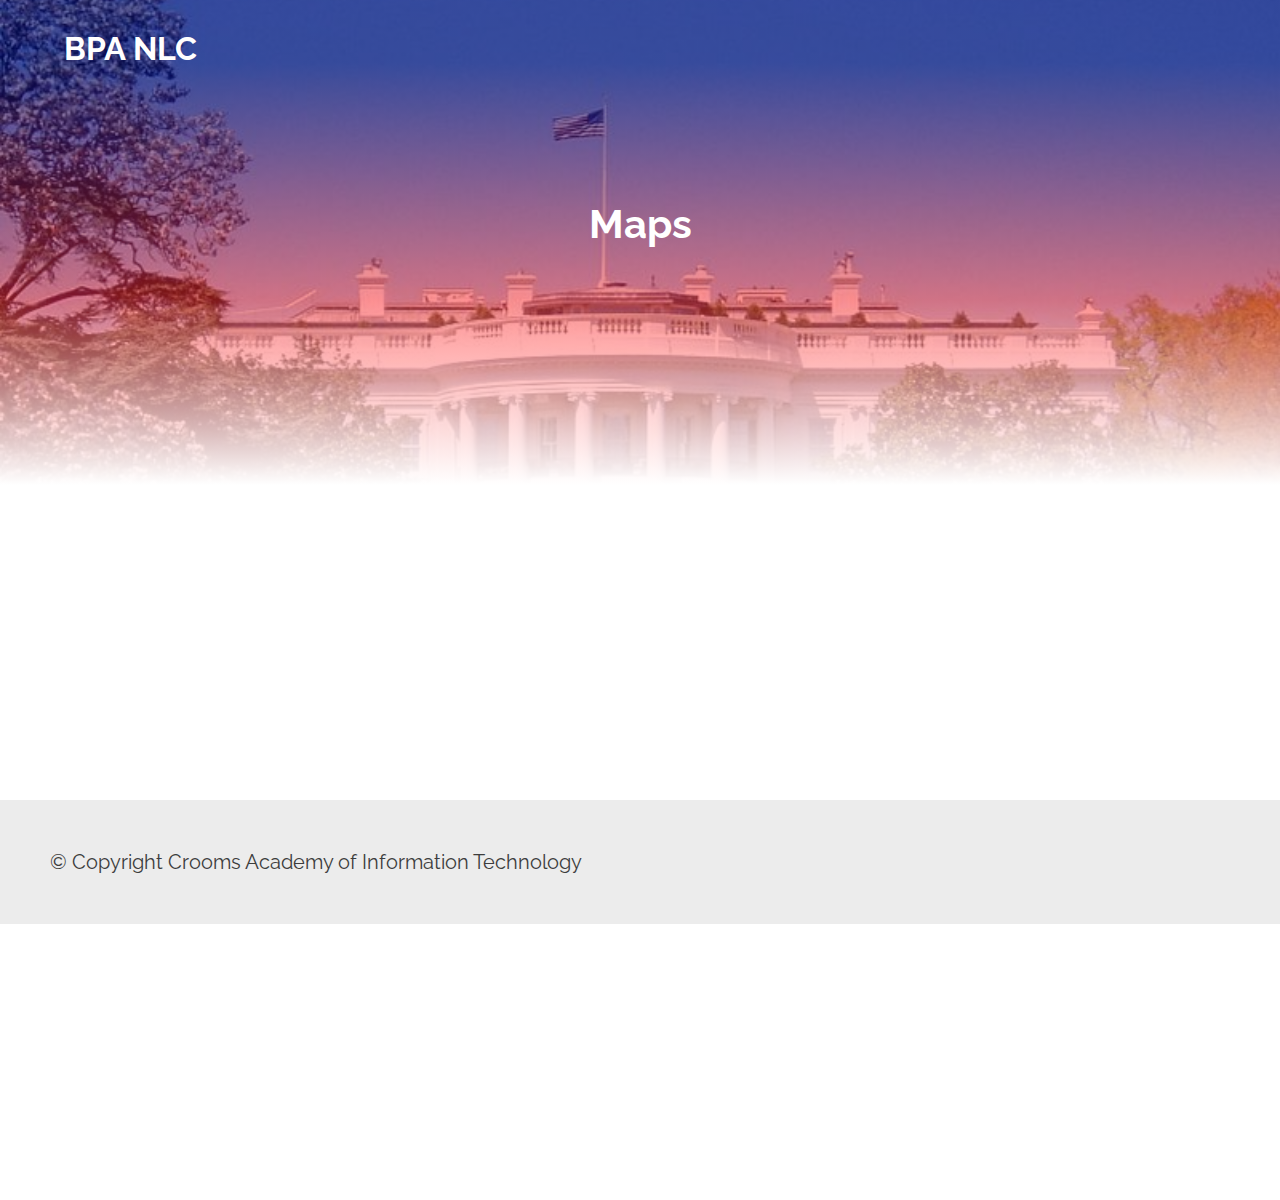
<file: maps.html>
<!DOCTYPE html>

<html>

<head>
	<link rel="stylesheet" type="text/css" href="index.css">
</head>

<body>
    <div class="attrgradient"></div>
	<div class="attrbackground"></div>
	<a href="index.html"><h1 class="logo2">BPA NLC</h1></a>
	<h1 class="foodtitle">Maps</h1>
	
	<footer>
		&copy; Copyright Crooms Academy of Information Technology
	</footer>
</body>

</html>
</file>
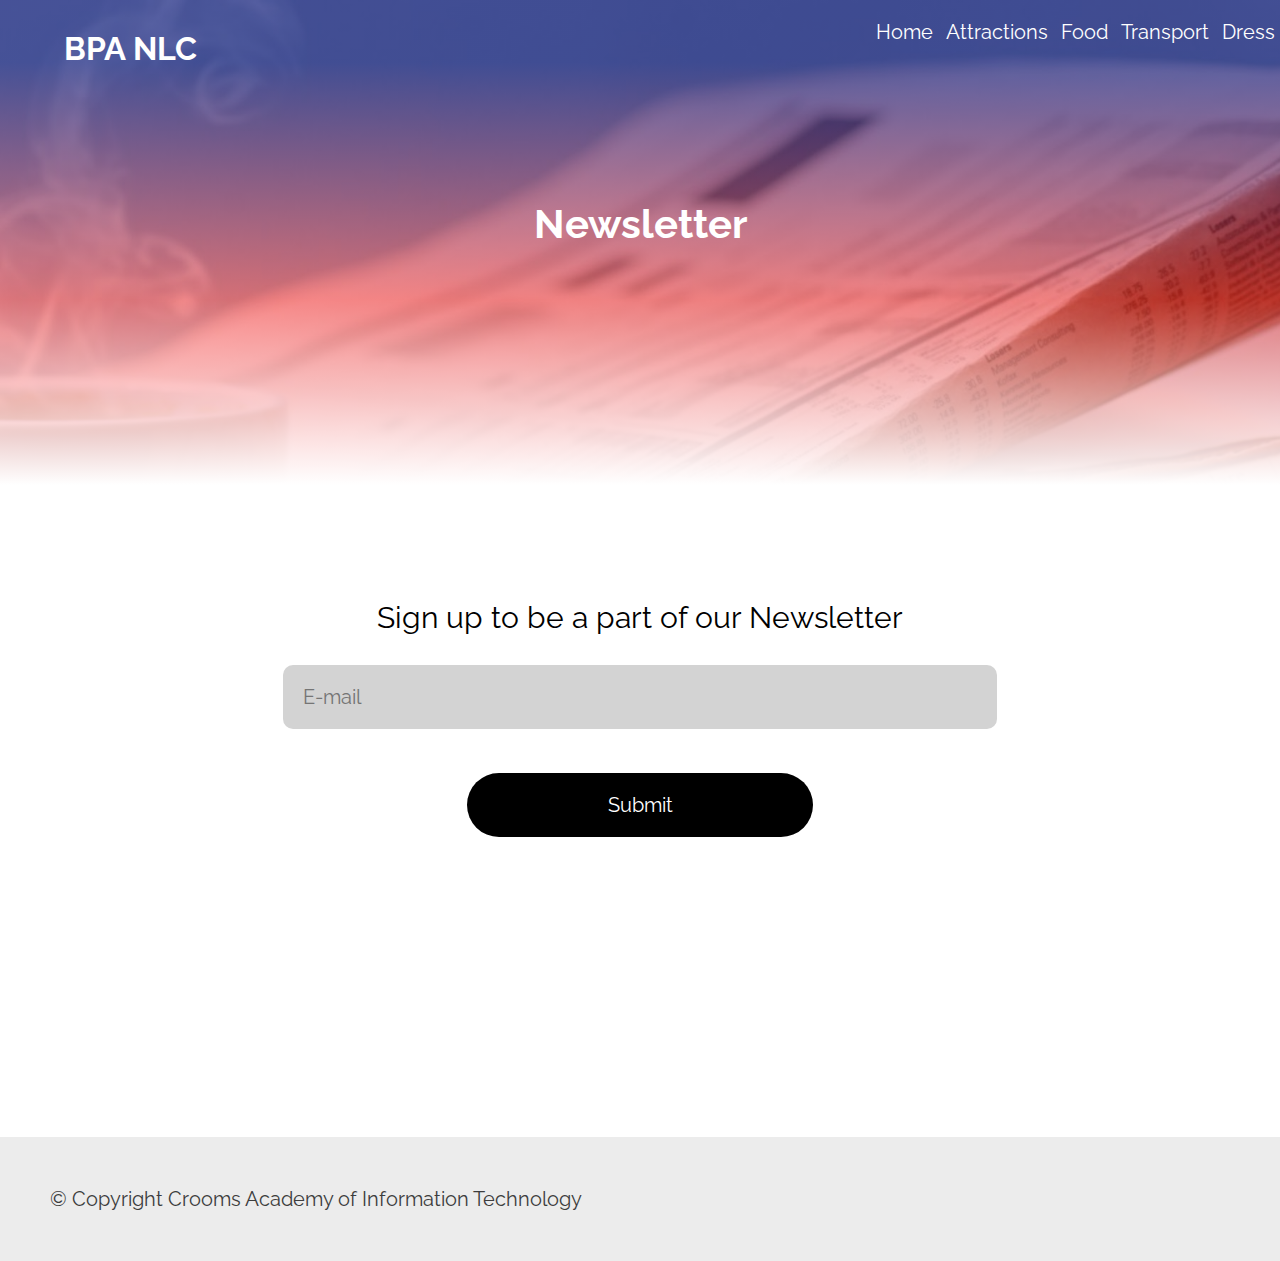
<file: newsletter.html>
<!DOCTYPE html>

<html lang="en">

<head>
	<link rel="stylesheet" type="text/css" href="index.css">
	<link rel="stylesheet" href="https://cdnjs.cloudflare.com/ajax/libs/font-awesome/4.7.0/css/font-awesome.min.css">
	<title>BPA 2020 - Newsletter</title>
	<meta name="viewport" content="width=device-width, initial-scale=1">
	<link rel="shortcut icon" type="image/x-icon" href="favicon.ico"/>
</head>

<body>

		<div class="topnav" id="myTopnav">
				<a href="javascript:void(0);" class="close" onclick="myFunction()">
				<i class="fa fa-times"></i>
				</a>
				 <a href="index.html">Home</a>
				<a href="attractions.html" class="first">Attractions</a>
				<a href="food.html">Food</a>
				<a href="transportation.html">Transport</a>
				<a href="dress.html">Dress</a>
				<a href="javascript:void(0);" class="menu" onclick="myFunction()">
				<i class="fa fa-bars"></i>
				</a>
				 </div>

    <div class="attrgradient"></div>
	<div class="newsbackground"></div>
	<a href="index.html"><h1 class="logo2">BPA NLC</h1></a>
	<h1 class="foodtitle">Newsletter</h1>
	
	<div class="newsletterpage">
		<p class="newsintro">Sign up to be a part of our Newsletter</p>
		
		<form>
		  <input type="text" name="email" class="email" placeholder="E-mail">
		  <br><br>
		  <input type="submit" value="Submit" class="submit">
</form> 
	</div>
	
	<footer>
		&copy; Copyright Crooms Academy of Information Technology
		</footer>
		
		<script>

				function myFunction() {
					var x = document.getElementById("myTopnav");
					if (x.className === "topnav") {
					x.className += " responsive";
					} else {
					x.className = "topnav";
					}
				}
				</script>

</body>

</html>
</file>
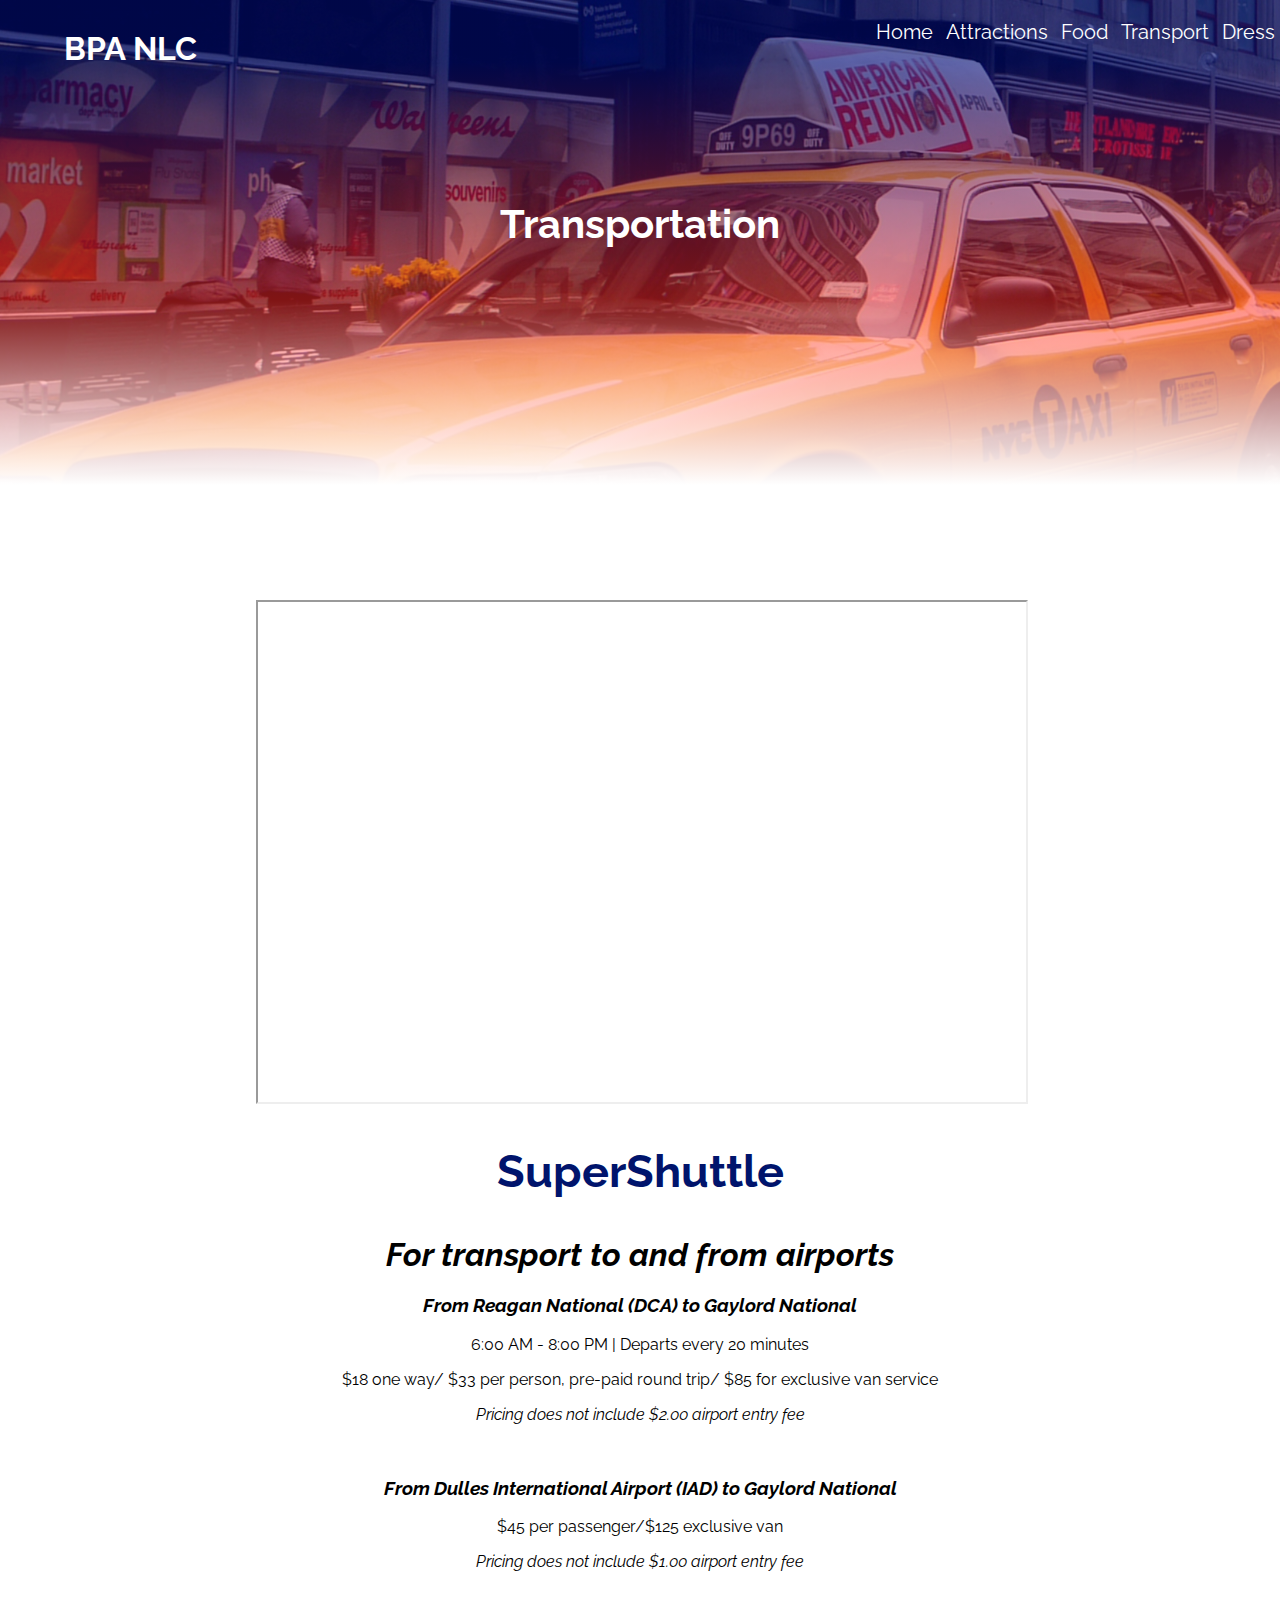
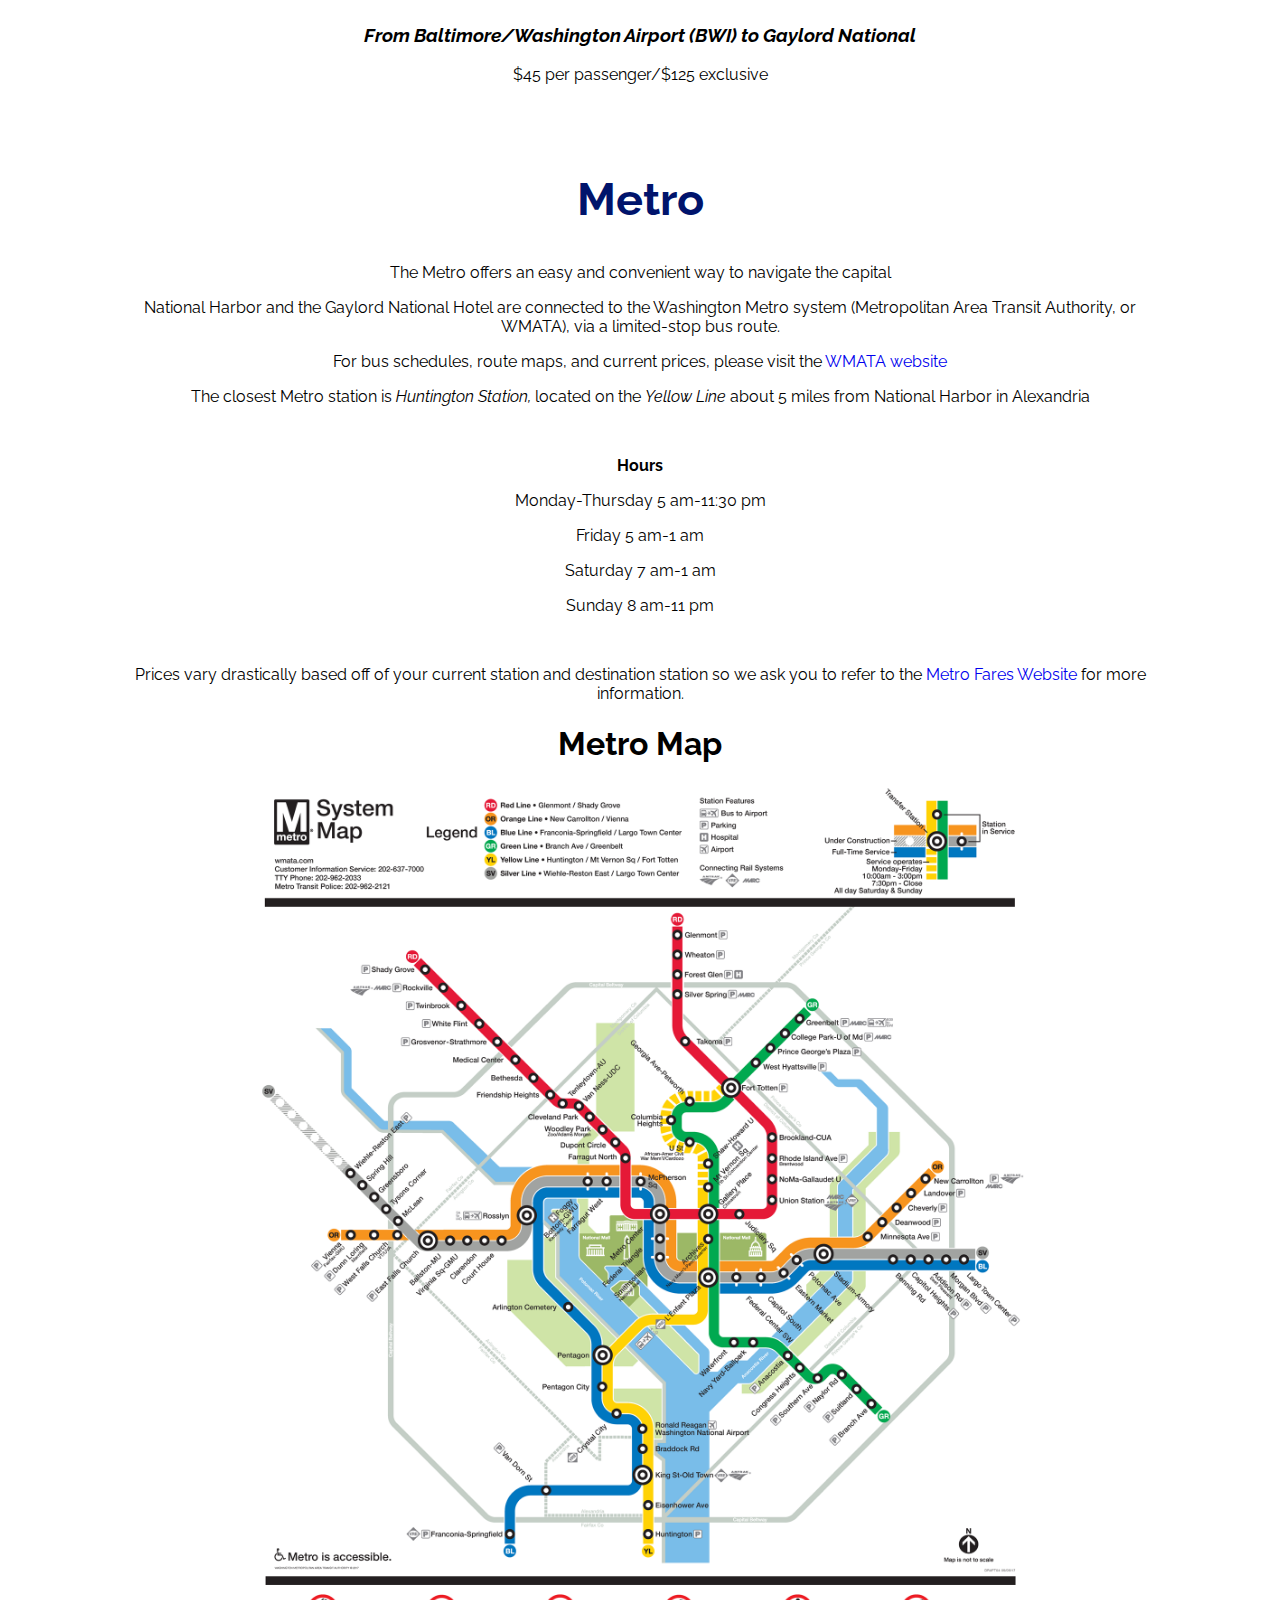
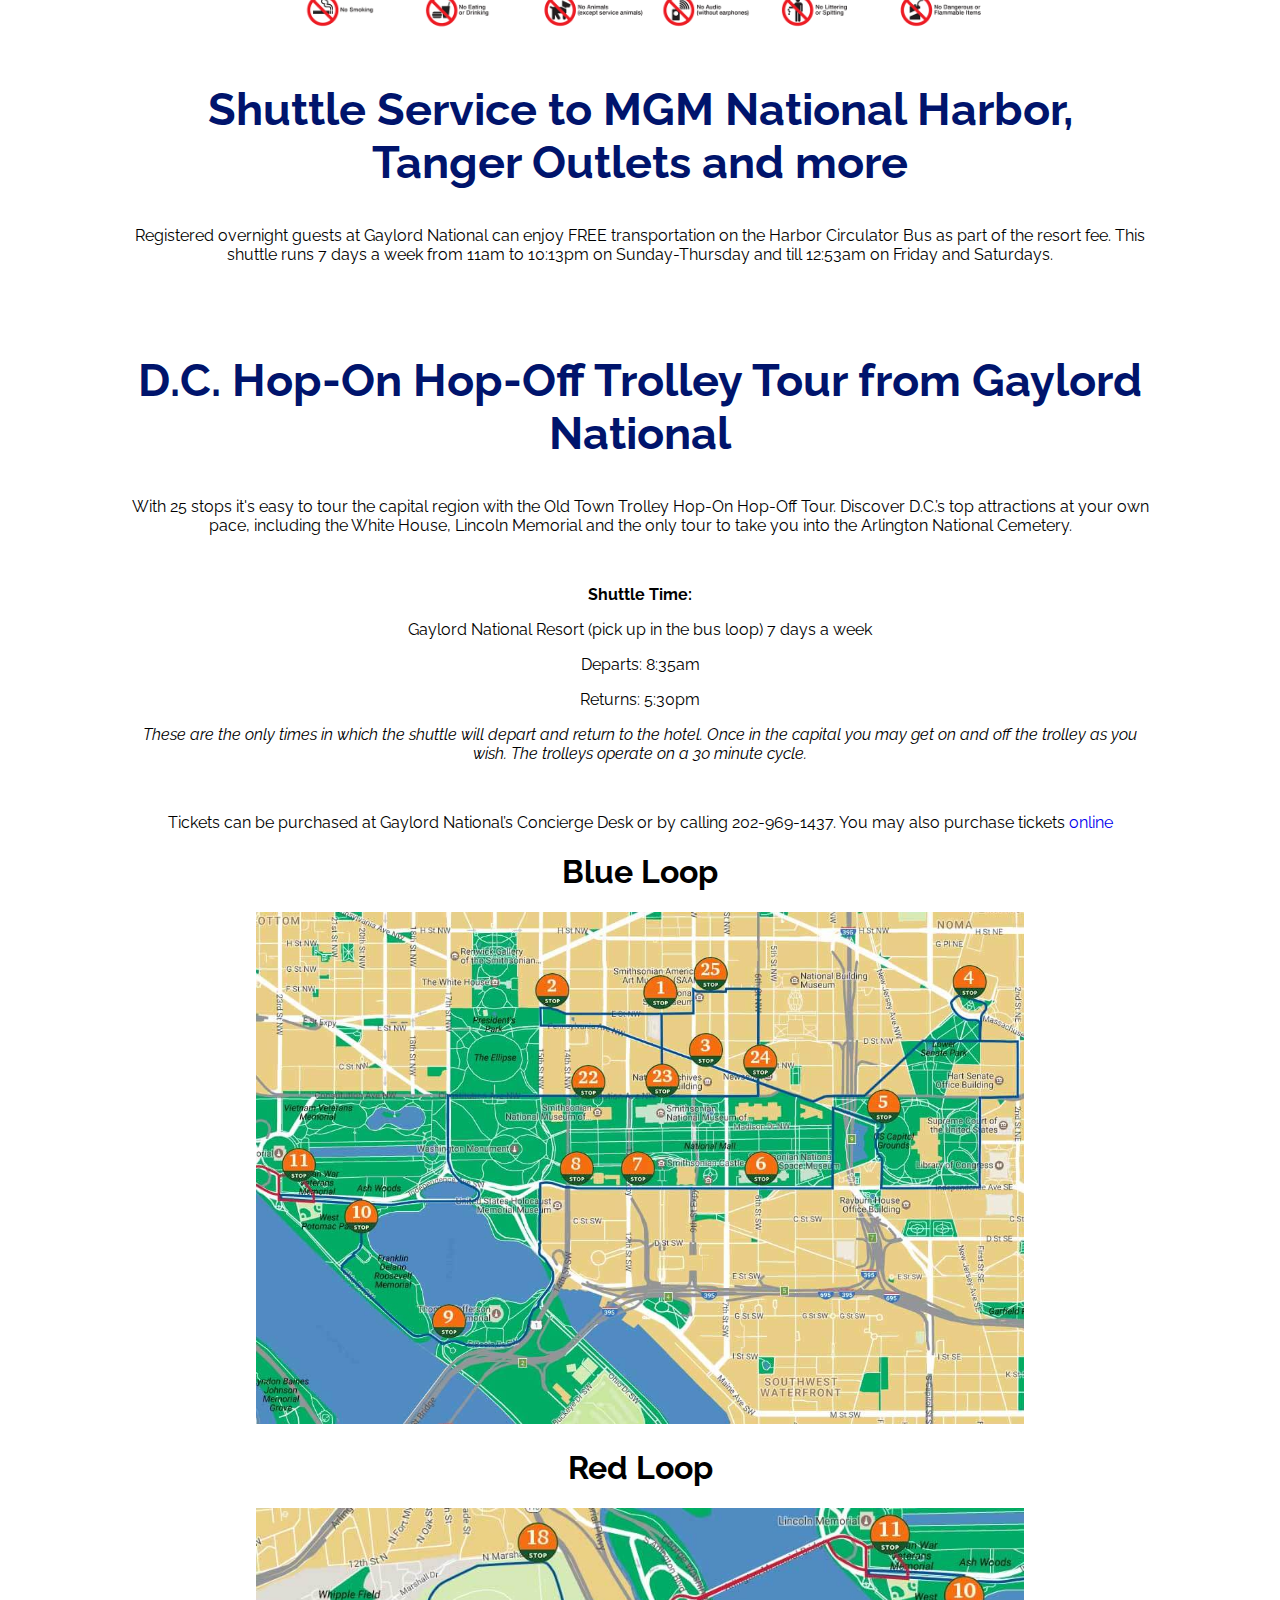
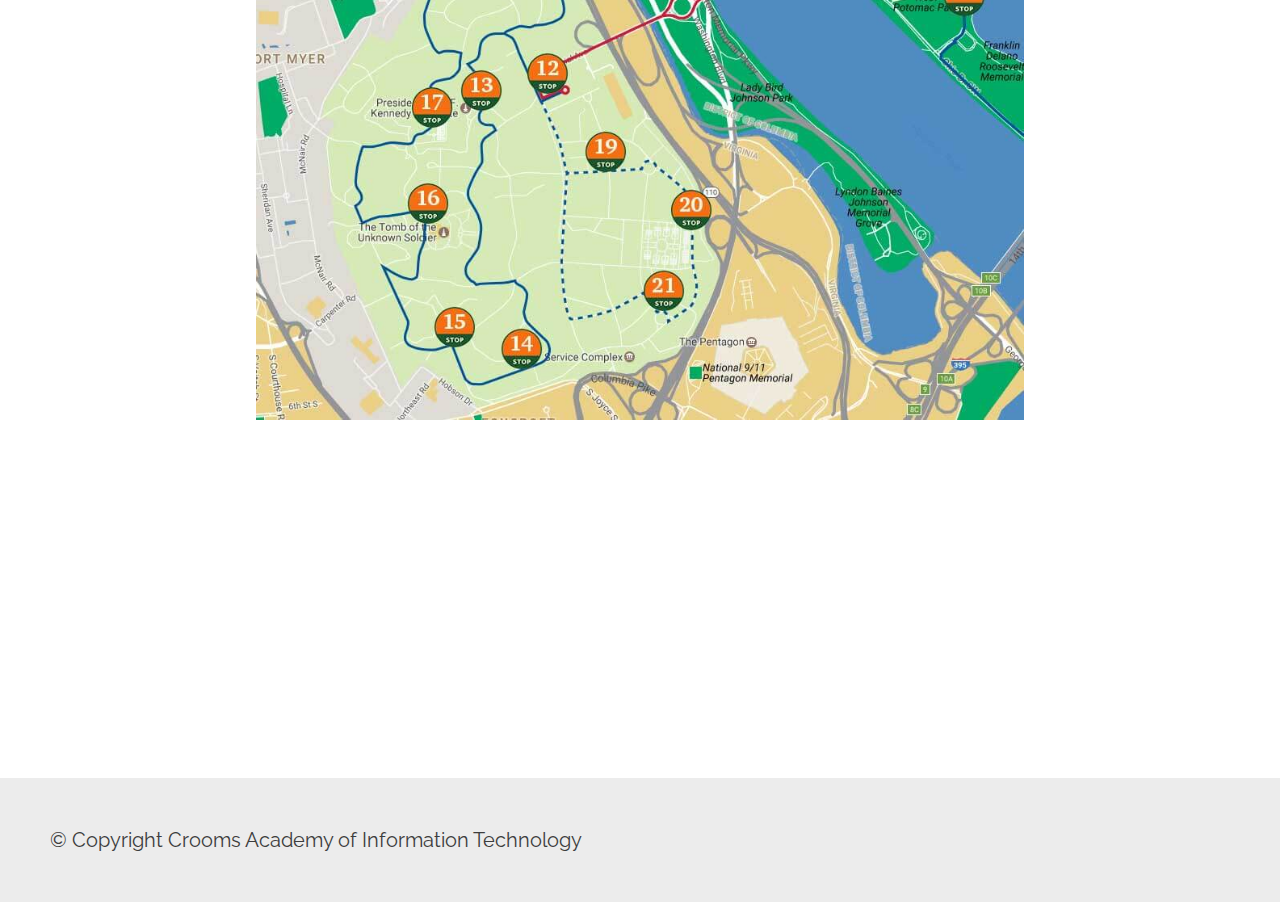
<file: transportation.html>
<!DOCTYPE html>

<html lang="en">

<head>
	<link rel="stylesheet" type="text/css" href="index.css">
	<link rel="stylesheet" href="https://cdnjs.cloudflare.com/ajax/libs/font-awesome/4.7.0/css/font-awesome.min.css">
  <title>BPA 2020 - Transport</title>
  <meta name="viewport" content="width=device-width, initial-scale=1">
  <link rel="shortcut icon" type="image/x-icon" href="favicon.ico"/>
</head>

<body>

		<div class="topnav" id="myTopnav">
                <a href="javascript:void(0);" class="close" onclick="myFunction()">
                <i class="fa fa-times"></i>
                </a>
		 <a href="index.html">Home</a>
                <a href="attractions.html" class="first">Attractions</a>
                <a href="food.html">Food</a>
                <a href="transportation.html">Transport</a>
				<a href="dress.html">Dress</a>
                <a href="javascript:void(0);" class="menu" onclick="myFunction()">
                <i class="fa fa-bars"></i>
                </a>
                 </div>

    <div class="attrgradient"></div>
	<div class="transportbackground"></div>
	<a href="index.html"><h1 class="logo2">BPA NLC</h1></a>
	<h1 class="transportationtitle">Transportation</h1>

	<div class="transportation">

		<iframe src="https://www.google.com/maps/embed?pb=!1m18!1m12!1m3!1d3110.226301767285!2d-77.01896208465307!3d38.78144617958869!2m3!1f0!2f0!3f0!3m2!1i1024!2i768!4f13.1!3m3!1m2!1s0x89b7b0734d793d5d%3A0x7fccb753cbe0c4f7!2sGaylord+National+Resort+%26+Convention+Center%2C+Fort+Washington%2C+MD+20745!5e0!3m2!1sen!2sus!4v1541349162518" allowfullscreen></iframe>
	<h2>SuperShuttle</h2>
    <h1><i>For transport to and from airports</i></h1>
    <h3><i>From Reagan National (DCA) to Gaylord National</i></h3>
    <p>6:00 AM - 8:00 PM | Departs every 20 minutes</p>
    <p>$18 one way/ $33 per person, pre-paid round trip/ $85 for exclusive van service</p>
    <p><i>Pricing does not include $2.00 airport entry fee</i></p><br/>
    <h3><i>From Dulles International Airport (IAD) to Gaylord National</i></h3>
    <p>$45 per passenger/$125 exclusive van</p>
    <p><i>Pricing does not include $1.00 airport entry fee</i></p><br/>
    <h3><i>From Baltimore/Washington Airport (BWI) to Gaylord National</i></h3>
    <p>$45 per passenger/$125 exclusive</p>
    <br/><br/>
    <h2>Metro</h2>
    <p>The Metro offers an easy and convenient way to navigate the capital</p>
    <p>National Harbor and the Gaylord National Hotel are connected to the Washington Metro system (Metropolitan Area Transit Authority, or WMATA), via a limited-stop bus route.</p>
    <p>For bus schedules, route maps, and current prices, please visit the <a href="http://www.wmata.com/bus/timetables/view.cfm?line=205&x=53&y=4" rel="nofollow" target="_blank">WMATA website</a></p>
    <p>The closest Metro station is <i>Huntington Station,</i> located on the <i>Yellow Line</i> about 5 miles from National Harbor in Alexandria</p>
    <br/>
    <p><b>Hours</b></p>
    <p>Monday-Thursday	5 am-11:30 pm</p>
    <p>Friday	5 am-1 am</p>
    <p>Saturday	7 am-1 am</p>
    <p>Sunday	8 am-11 pm</p><br/>
    <p>Prices vary drastically based off of your current station and destination station so we ask you to refer to the <a href="https://www.wmata.com/rider-guide/stations/index.cfm" rel="nofollow" target="_blank">Metro Fares Website</a> for more information.</p>
    <h1>Metro Map</h1>
	<img src="metromap.png" class="metromap" alt="Map of the DC Metro System">
    <h2>Shuttle Service to MGM National Harbor, Tanger Outlets and more</h2>
    <p>Registered overnight guests at Gaylord National can enjoy FREE transportation on the Harbor Circulator Bus as part of the resort fee. This shuttle runs 7 days a week from 11am to 10:13pm on Sunday-Thursday and till 12:53am on Friday and Saturdays.</p>
    <br/><br/>
    <h2>D.C. Hop-On Hop-Off Trolley Tour from Gaylord National</h2>
    <p>With 25 stops it's easy to tour the capital region with the Old Town Trolley Hop-On Hop-Off Tour. Discover D.C.’s top attractions at your own pace, including the White House, Lincoln Memorial and the only tour to take you into the Arlington National Cemetery.</p>
    <br/>
    <p><b>Shuttle Time:</b></p>
    <p>Gaylord National Resort (pick up in the bus loop) 7 days a week</p>
    <p>Departs: 8:35am</p>
    <p>Returns: 5:30pm</p>
    <p><i>These are the only times in which the shuttle will depart and return to the hotel. Once in the capital you may get on and off the trolley as you wish. The trolleys operate on a 30 minute cycle.</i></p>
    <br/>
    <p>Tickets can be purchased at Gaylord National’s Concierge Desk or by calling 202-969-1437. You may also purchase tickets <a href="https://www.trolleytours.com/washington-dc#home-sectioni" rel="nofollow" target="_blank">online</a></p>
	<h1>Blue Loop</h1>
	<img src="blueloop.jpg" class="loop" alt="Map of Blue Loop of Tour">
	<h1>Red Loop</h1>
	<img src="redloop.jpg" class="loop" alt="Map of Red Loop of Tour">
    <br/>
    <br/>
    <br/>
    </div>
	<br/>
	
	<footer>
		&copy; Copyright Crooms Academy of Information Technology
	</footer>

	<script>

			function myFunction() {
			  var x = document.getElementById("myTopnav");
			  if (x.className === "topnav") {
				x.className += " responsive";
			  } else {
				x.className = "topnav";
			  }
			}
			</script>

</body>

</html>
</file>
<file: index.css>
@import url('https://fonts.googleapis.com/css?family=Raleway:700');
@import url('https://fonts.googleapis.com/css?family=Montserrat:300');

body, html{
    margin: 0;
    padding: 0;
    height: 1200px;
}

body{
    overflow-x: hidden;
}

iframe{
    width: 60%;
    margin-left: 20%;
    margin-top: 100px;
    height: 500px;
}

.background{
    background-image: url("background.png");
    width: 100%;
    height: 700px;
    background-position: center;
    background-size: cover;
    background-attachment: fixed;
    background-repeat: no-repeat;
}

.gradient{
    width: 100%;
    height: 700px;
    background: linear-gradient(180deg, rgba(0, 11, 115, 0.62) 12.45%, rgba(255, 40, 40, 0.5) 59.96%, #FFFFFF 96.98%);
    position: absolute;
}

.attrbackground{
    background-image: url("whitehouse.JPG");
    width: 100%;
    height: 500px;
    background-position: center;
    background-attachment: fixed;
    background-repeat: no-repeat;
    background-size: cover;
}

.foodbackground{
    background-image: url("pizza.jpg");
    width: 100%;
    height: 500px;
    background-position: center;
    background-attachment: fixed;
    background-repeat: no-repeat;
    background-size: cover;
}

.transportbackground{
    background-image: url("taxi.jpg");
    width: 100%;
    height: 500px;
    background-position: center;
    background-attachment: fixed;
    background-repeat: no-repeat;
    background-size: cover;
}

.dressbackground{
    background-image: url("suit.jpg");
    width: 100%;
    height: 500px;
    background-position: center;
    background-attachment: fixed;
    background-repeat: no-repeat;
    background-size: cover;
}

.newsbackground{
    background-image: url("newspaper.jpg");
    width: 100%;
    height: 500px;
    background-position: center;
    background-attachment: fixed;
    background-repeat: no-repeat;
    background-size: cover;
}

.attrgradient{
    width: 100%;
    height: 500px;
    background: linear-gradient(180deg, rgba(0, 11, 115, 0.62) 12.45%, rgba(255, 40, 40, 0.5) 59.96%, #FFFFFF 96.98%);
    position: absolute;
}

.info{
    position: absolute;
    margin-top: -500px;
    margin-left: 25%;
    width: 60%;
}

.logo{
    position: absolute;
    margin-top: -675px;
    color: white;
    margin-left: 5%;
    font-family: 'Raleway', sans-serif;
}

.logo2{
    position: absolute;
    margin-top: -470px;
    color: white;
    margin-left: 5%;
    font-family: 'Raleway', sans-serif;
}

.flex-container{
    display: flex;
    flex-wrap: wrap;
}

.flex-container2{
    display: flex;
    flex-wrap: wrap;
    margin-top: 50px;
}

.first{
    margin-left: 0px;
}

.one{
    width: 25%;
    height: 400px;
    background-color: #ECECEC;
    margin-left: 7.5%;
}

.two{
    width: 25%;
    height: 400px;
    background-color: #ECECEC;
    margin-left: 5%;
}

.one2{
	width: 25%;
    height: 400px;
    background-color: #ECECEC;
    margin-left: 23%;
}

.two2{
    width: 25%;
    height: 400px;
    background-color: #ECECEC;
    margin-left: 5%;
}

.three{
    width: 25%;
    height: 400px;
    background-color: #ECECEC;
    margin-left: 5%;
}

.intro{
    font-family: 'Raleway', sans-serif;
    font-size: 40px;
    text-align: center;
    color: #00146C;
    margin-top: 100px;
    padding-bottom: 200px;
}

.foodintro{
    font-family: 'Raleway', sans-serif;
    font-size: 50px;
    text-align: center;
    color: #00146C;
    margin-top: 100px;
}

.icon{
    width: 60%;
    margin-left: 20%;
    margin-top: 50px;
}

.icon2{
    width: 70%;
    margin-left: 20%;
    margin-top: 50px;
}

.icon3{
    width: 70%;
    margin-left: 20%;
    margin-top: 50px;
}

.icon4{
    width: 50%;
    margin-left: 25%;
    margin-top: 50px;
}

.icon5{
    width: 80%;
    margin-left: 10%;
    margin-top: 50px;
}

.icon6{
    width: 45%;
    margin-left: 27.5%;
    margin-top: 50px;
}

h2{
    font-family: 'Raleway', sans-serif;
    font-size: 45px;
    color: #00146C;
    text-align: center;
}

.text2{
    margin-top: 60px;
}

.text3{
    margin-top: 90px;
}

.washington{
    width: 50%;
    margin-left: 5%;
    margin-top: 200px;
}

.title1{
    font-size: 70px;
    color: #00146C;
    font-family: 'Raleway', sans-serif;
    width: 20%;
    margin-left: 60%;
    margin-top: -400px;
}

.phome{
    font-family: 'Raleway', sans-serif;
    font-size: 30px;
    width: 30%;
    margin-left: 60%;
    color: #3D3D3D;
    margin-top: -40px;
}

footer{
    background-color: #ECECEC;
    padding-top: 50px;
    padding-bottom: 50px;
    margin-top: 200px;
    font-family: 'Raleway', sans-serif;
    font-size: 20px;
    color: #3D3D3D;
    padding-left: 50px;
    margin-top: 300px;
}

.attractionstitle{
    text-align: center;
    position: absolute;
    margin-top: -350px;
    color: white;
    font-size: 35px;
    font-family: 'Raleway', sans-serif;
    width: 50%;
    margin-left: 25%;
}

.foodtitle{
    text-align: center;
    position: absolute;
    margin-top: -300px;
    color: white;
    font-size: 40px;
    font-family: 'Raleway', sans-serif;
    width: 50%;
    margin-left: 25%;
}

.dresstitle{
	text-align: center;
    position: absolute;
    margin-top: -300px;
    color: white;
    font-size: 40px;
    font-family: 'Raleway', sans-serif;
    width: 50%;
    margin-left: 25%;
}

.transportationtitle{
	text-align: center;
    position: absolute;
    margin-top: -300px;
    color: white;
    font-size: 40px;
    font-family: 'Raleway', sans-serif;
    width: 50%;
    margin-left: 25%;
}

.membutton1{
    border: none;
    background: none;
    color: white;
    margin-top: -200px;
    margin-left: 28%;
    position: absolute;
    font-family: 'Raleway', sans-serif;
    font-size: 20px;
    padding-left: 10px;
    padding-right: 10px;
    padding-top: 5px;
    padding-bottom: 5px;
    border-radius: 10px;
}

.membutton1:focus{
    outline:0;
}

.membutton2:focus{
    outline:0;
}

.membutton3:focus{
    outline:0;
}

.membutton2{
    border: none;
    background: none;
    color: white;
    margin-top: -200px;
    margin-left: 45%;
    position: absolute;
    font-family: 'Raleway', sans-serif;
    font-size: 20px;
    padding-left: 10px;
    padding-right: 10px;
    padding-top: 5px;
    padding-bottom: 5px;
    border-radius: 10px;
}

.membutton3{
    border: none;
    background: none;
    color: white;
    margin-top: -200px;
    margin-left: 60%;
    position: absolute;
    font-family: 'Raleway', sans-serif;
    font-size: 20px;
    padding-left: 10px;
    padding-right: 10px;
    padding-top: 5px;
    padding-bottom: 5px;
    border-radius: 10px;
}

.right{
    margin-left: 5%;
	margin-top: 340px;
    height: 100px;
    font-family: 'Raleway', sans-serif;
}

.rightfirst{
    margin-left: 5%;
    height: 100px;
    font-family: 'Raleway', sans-serif;
}

.rightlast{
    margin-left: 5%;
    height: 100px;
	margin-top: 320px;
	margin-bottom: 240px;
    font-family: 'Raleway', sans-serif;
}

.righttitle{
    margin-top: 20px;
    font-size: 40px;
    width: 40%;
    position: absolute;
    
}

.rightinfo{
    margin-top: 120px;
    position: absolute;
    width: 40%;
}

.rightdesc{
    margin-top: 180px;
    position: absolute;
    width: 40%;
}

hr{
    margin-top: 300px;
}

.hrsmall{
	margin-top: 25px;
}

.rightimage{
    width: 40%;
    height: 400px;
    float: right;
    margin-right: 5%;
    margin-top: -150px;
}

.left{
    margin-left: 5%;
    margin-top: 340px;
    padding-bottom: 100px;
    height: 100px;
    font-family: 'Raleway', sans-serif;
}

.lefttitle{
    margin-top: 20px;
    font-size: 40px;
    width: 40%;
    position: absolute;
    margin-left: 45%;
}

.leftinfo{
    margin-top: 120px;
    position: absolute;
    width: 40%;
    margin-left: 45%;
}

.leftdesc{
    margin-top: 180px;
    position: absolute;
    width: 40%;
    margin-left: 45%;
}

.leftimage{
    width: 40%;
    height: 400px;
    float: left;
    margin-right: 5%;
    margin-top: -100px;
}

.optionmenu{
    width: 80%;
    height: 200px;
    background-color: #eaeaea;
    border-radius: 20px;
    position: absolute;
    margin-left: 10%;
    margin-top: -200px;
    padding-top: 20px;
}

.optionstitle{
    font-family: 'Raleway', sans-serif;
    text-align: center;
}

.picker{
    width: 80%;
    height: 60px;
    margin-left: 10%;
    background-color: #515151;
    color: white;
    font-size: 20px;
}

.table{
    margin-top: 50px;
}

.monumentsection{
	font-family: Raleway;
	font-style: normal;
	font-weight: 800;
	font-size: 33px;
	line-height: normal;
	text-align: center;

	color: #3D3D3D;
}

.memorialcontent{
	font-family: 'Raleway', sans-serif;
	font-style: normal;
	text-align: center;
	
}

.memorialpictures{
	margin-right: 60%; 
}

.memorialsite{
	font-weight: 400;
	font-size: 22px;
}

.centertimage{
    float: center;
	width: 40%;
}

.dresspage{
	font-family: 'Raleway', sans-serif;
	text-align: center;
	margin: 5%
}

.dresscodeimage{
  width:100%;
  margin-left: 0px;
  margin-top:30px;
}

.newsletterpage{
	font-family: 'Raleway', sans-serif;
	text-align: center;
	margin: 5%
}

.topnav {
    overflow: hidden;
    background: none;
    color: black;
    position: absolute;
    z-index: 500;
    margin-left: 68%;
    margin-top: 20px;
    font-family: 'Raleway', sans-serif;
    font-size: 8px;
    width: 40%;
  }  


  .topnav a{
      color: white;
      font-size: 20px;
      padding-left: 6px;
      padding-top: 5px;
      padding-bottom: 5px;
      padding-right: 5px;
      text-decoration: none;
  }
  
  .topnav a:hover {
    background-color: none;
  }
  
  .active {
    background-color: #4CAF50;
    color: black;
  }
  
  .topnav .menu {
    display: none;
    z-index: 600;
    margin-left: 10%;
  }

  .topnav .close{
    display: none;
}

table{
    width: 100%;
}

th, td {
    text-align: left;
    padding: 8px;
  }

  .centerimage{
      width: 70%;
      margin-left: 0%;
  }

  .foodname{
      font-size: 30px;
      font-family: 'Raleway', sans-serif;
      padding-left: 10px;
      margin-top: 5px;
  }

  .type{
      font-size: 25px;
      font-family: 'Montserrat', sans-serif;
  }

  .loop{
      width: 60%;
      margin-left: 20%;
  }
  
  .metromap{
	  width: 60%;
	  margin-left: 20%;
  }
  
  tr:nth-child(even) {background-color: #f2f2f2;}

  .transportation p{
      text-align: center;
      width: 80%;
      margin-left: 10%;
      font-family: 'Raleway', sans-serif;
  }

  .transportation h1{
    text-align: center;
    width: 80%;
    margin-left: 10%;
    font-family: 'Raleway', sans-serif;
}

.transportation h2{
    text-align: center;
    width: 80%;
    margin-left: 10%;
    font-family: 'Raleway', sans-serif;
}

.transportation h3{
    text-align: center;
    width: 80%;
    margin-left: 10%;
    font-family: 'Raleway', sans-serif;
}

.email{
    background-color: #d3d3d3;
    border: none;
    padding-top: 20px;
    padding-left: 20px;
    border-radius: 10px;
    padding-bottom: 20px;
    width: 60%;
    font-family: 'Raleway', sans-serif;
    font-size: 20px;
}

.newsintro{
    font-size: 30px;
    width: 70%;
    text-align: center;
    margin-left: 15%;
    margin-top: 100px;
}

.submit{
    background-color: black;
    color: white;
    width: 30%;
    padding-top: 20px;
    padding-bottom: 20px;
    font-family: 'Raleway', sans-serif;
    font-size: 20px;
    border: none;
    border-radius: 50px;
    margin-top: 25px;
}

.foodleft{
    width: 40%;
    height: 520px;
    border-width: 5px;
    border-color: black;
    border-style: solid;
    margin-left: 5%;
    margin-top: 100px;
}

.foodright{
    width: 40%;
    height: 520px;
    border-width: 5px;
    border-color: black;
    border-style: solid;
    margin-left: 55%;
    margin-top: -530px;
}

.foodimage{
    width: 100%;
}

.foodaddress{
    font-size: 20px;
    padding-left: 10px;
    font-family: 'Raleway', sans-serif;
    margin-top: -33px;
}

.location{
    font-size: 20px;
    font-family: 'Montserrat', sans-serif;
}

.foodhours{
    font-size: 20px;
    padding-left: 10px;
    font-family: 'Raleway', sans-serif;
    margin-top: -35px;
}

input:focus{
    outline: none;
}

body a{
    text-decoration: none;
}
  
  @media screen and (max-width: 950px) {
    .topnav a {display: none;}
    .topnav a.menu {
      display: block;
    }

    .one{
        width: 40%;
    }

    .two{
        width: 40%;
    }

    .three{
        width: 85%;
        margin-left: 7.5%;
        margin-top: 40px;
    }

    .icon3{
        width: 40%;
        margin-left: 30%;
    }

    .icon5{
        width: 40%;
        margin-left: 30%;
    }

    .title1{
        font-size: 35px;
        padding-top: 180px;
    }

    .phome{
        font-size: 22px;
        padding-top: 10px;
    }

    .text4{
        font-size: 34px;
    }

    .info{
        width: 70%;
        margin-left: 20%;
    }

    .righttitle{
        font-size: 35px;
    }

    .rightinfo{
        margin-top: 150px;
    }

    .rightdesc{
        margin-top: 250px;
    }

    .lefttitle{
        font-size: 35px;
    }

    .leftinfo{
        margin-top: 150px;
    }

    .leftdesc{
        margin-top: 250px;
    }

    .membutton1{
        width: 40%;
        margin-left: 30%;
        margin-top: -300px;
    }

    .membutton2{
        width: 40%;
        margin-left: 30%;
        margin-top: -250px;
    }

    .membutton3{
        width: 40%;
        margin-left: 30%;
        margin-top: -200px;
    }

    .foodleft{
        width: 40%;
        height: 350px;
        border-width: 5px;
        border-color: black;
        border-style: solid;
        margin-left: 5%;
        margin-top: 100px;
    }
    
    .foodright{
        width: 40%;
        height: 350px;
        border-width: 5px;
        border-color: black;
        border-style: solid;
        margin-left: 55%;
        margin-top: -360px;
    }
    
    .foodimage{
        width: 100%;
    }
    
    .foodaddress{
        font-size: 20px;
        padding-left: 10px;
        font-family: 'Raleway', sans-serif;
        margin-top: -33px;
    }
    
    .location{
        font-size: 20px;
        font-family: 'Montserrat', sans-serif;
    }
    
    .foodhours{
        font-size: 20px;
        padding-left: 10px;
        font-family: 'Raleway', sans-serif;
        margin-top: -35px;
    }

    .right{
        margin-left: 5%;
        margin-top: 240px;
        height: 100px;
        font-family: 'Raleway', sans-serif;
    }
    
    .rightfirst{
        margin-left: 5%;
        height: 100px;
        font-family: 'Raleway', sans-serif;
    }
    
    .rightlast{
        margin-left: 5%;
        height: 100px;
        margin-top: 280px;
        margin-bottom: 240px;
        font-family: 'Raleway', sans-serif;
    }
    
    .righttitle{
        margin-top: 20px;
        font-size: 40px;
        width: 40%;
        position: absolute;
        
    }
    
    .rightinfo{
        margin-top: 160px;
        position: absolute;
        width: 40%;
    }
    
    .rightdesc{
        margin-top: 240px;
        position: absolute;
        width: 40%;
    }
    
    hr{
        margin-top: 300px;
    }
    
    .hrsmall{
        margin-top: 25px;
    }
    
    .rightimage{
        width: 40%;
        height: 300px;
        float: right;
        margin-right: 5%;
        margin-top: 0px;
    }
    
    .left{
        margin-left: 5%;
        margin-top: 240px;
        height: 100px;
        font-family: 'Raleway', sans-serif;
    }
    
    .lefttitle{
        margin-top: 20px;
        font-size: 40px;
        width: 40%;
        position: absolute;
        margin-left: 45%;
    }
    
    .leftinfo{
        margin-top: 160px;
        position: absolute;
        width: 40%;
        margin-left: 45%;
    }
    
    .leftdesc{
        margin-top: 240px;
        position: absolute;
        width: 40%;
        margin-left: 45%;
    }
    
    .leftimage{
        width: 40%;
        height: 300px;
        float: left;
        margin-right: 5%;
        margin-top: 0px;
    }
   
  }
  
  @media screen and (max-width: 950px) {
    .topnav.responsive {position: relative; color: black;}
    .topnav.responsive .menu {
      position: absolute;
      right: 0;
      top: 0;
      margin-top: 0px;
      z-index: 500;
      display: none;
    }
    .topnav.responsive .menu {
        position: absolute;
        right: 0;
        top: 0;
        margin-top: 0px;
        z-index: 500;
        display: none;
      }
    .topnav.responsive a {
      float: center;
      display: block;
      text-align: right;
      color: black;
      margin-left: -140%;
    }

    .gradient.responsive{
        margin-top: -150px;
    }

    .topnav a {
        display: none;
        color: white;
        text-align: center;
        padding-bottom: 10px;
        padding-right: 10px;
        padding-left: 30px;
        padding-top: 10px;
        text-decoration: none;
        font-size: 16px;
      }

      .topnav a:hover {
        background-color: white;
        color: black;
      }

  }
</file>
